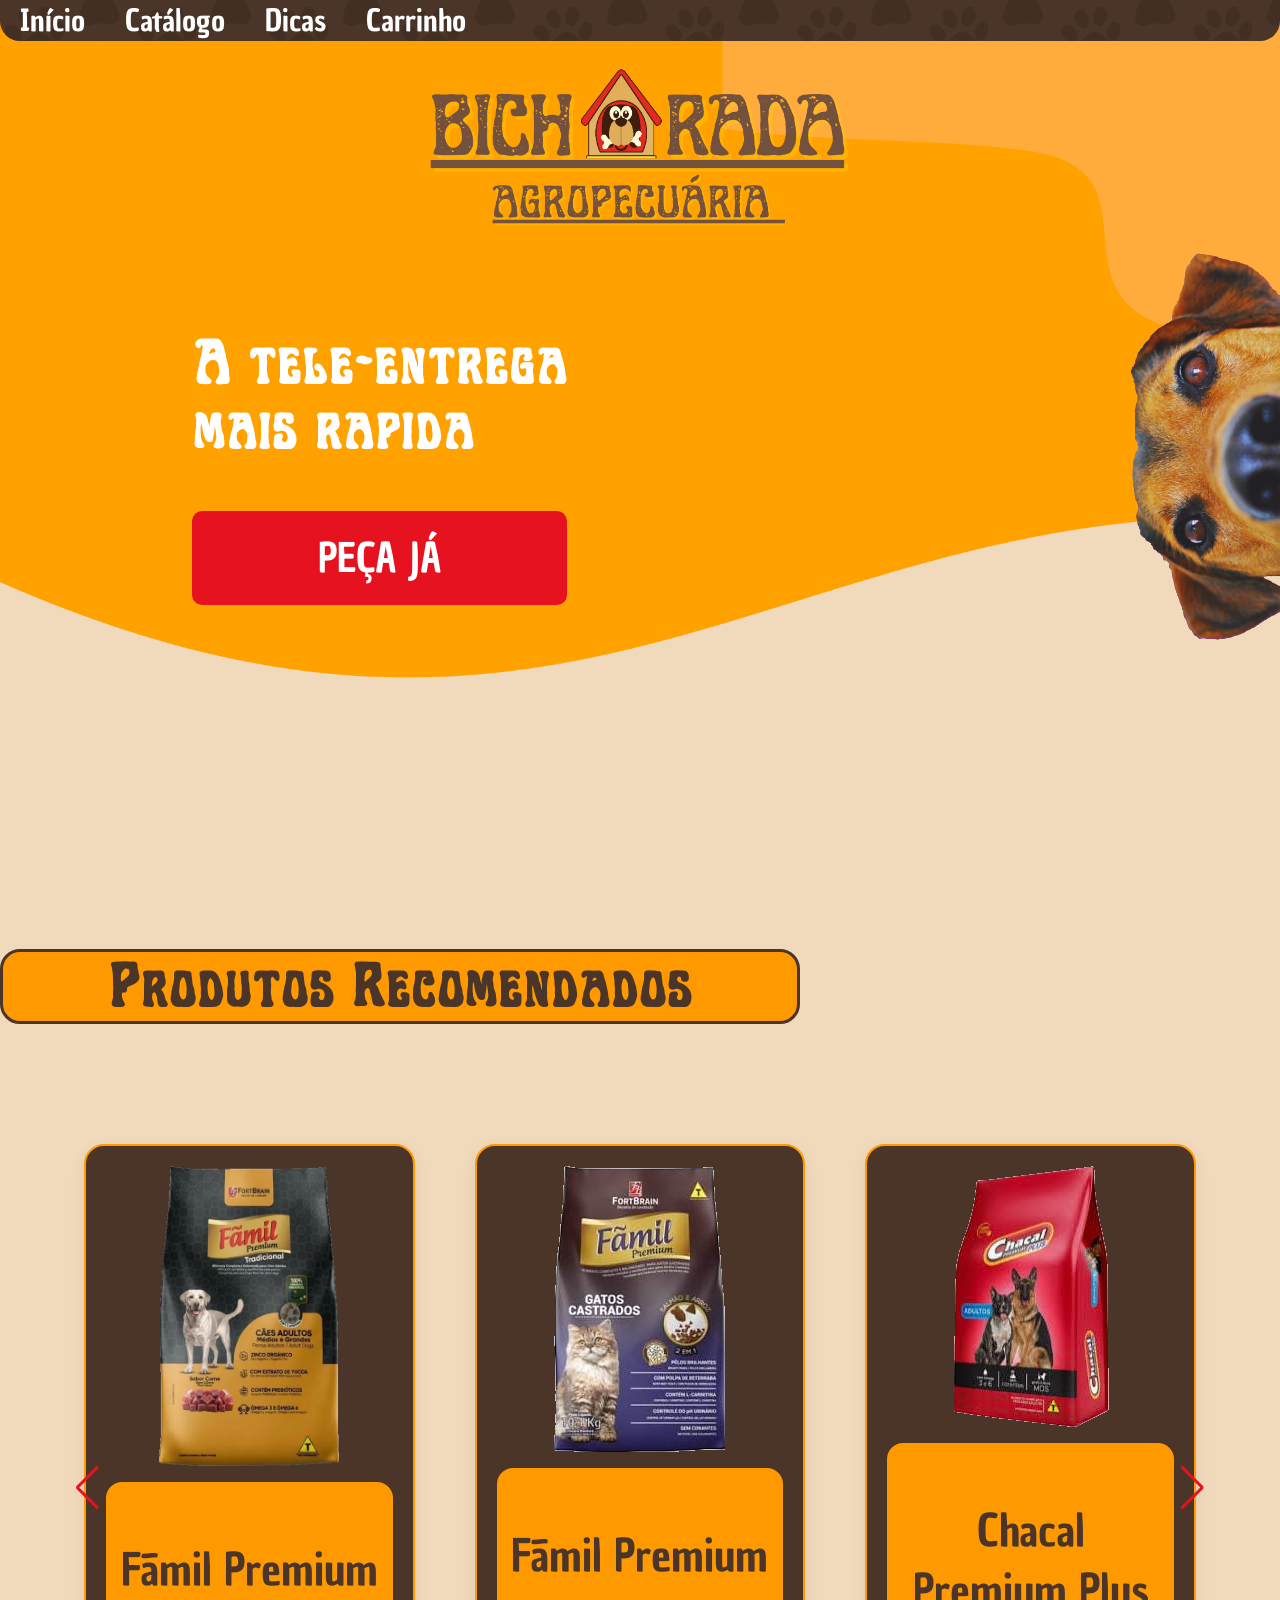
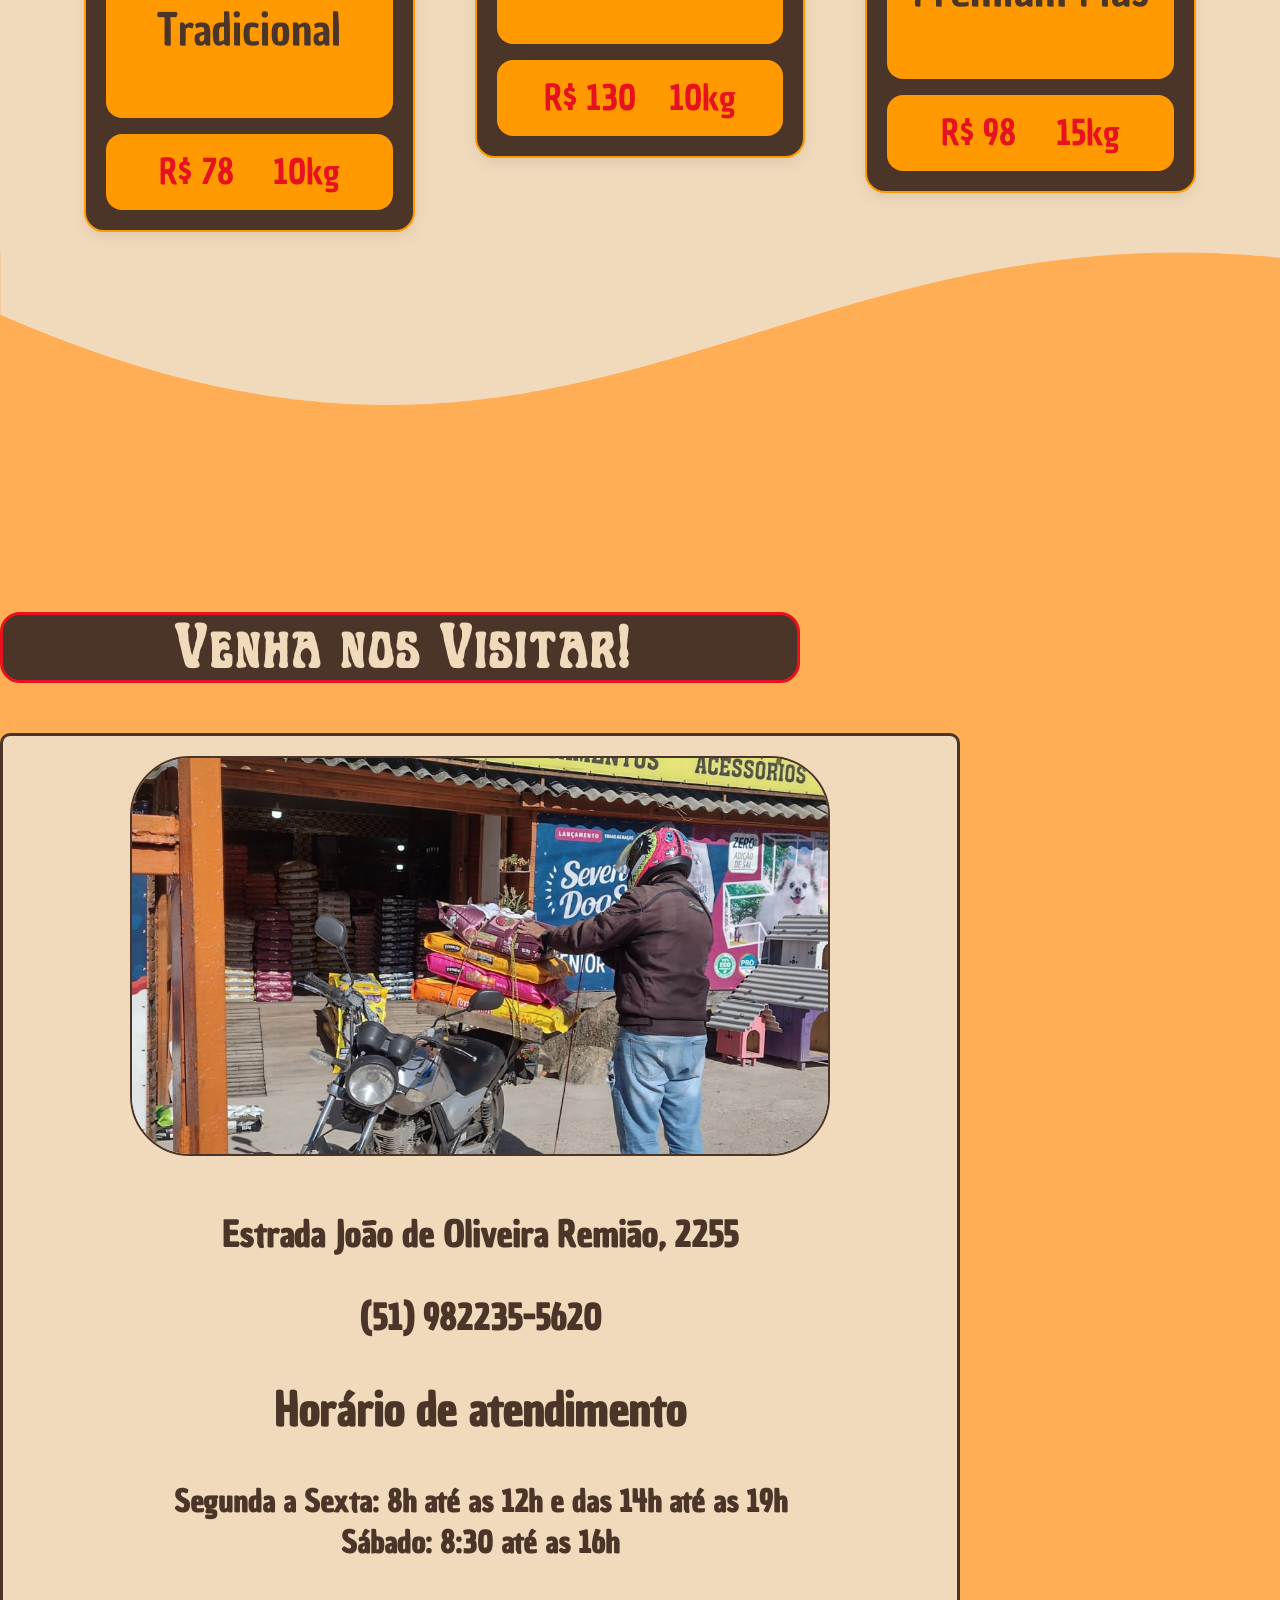
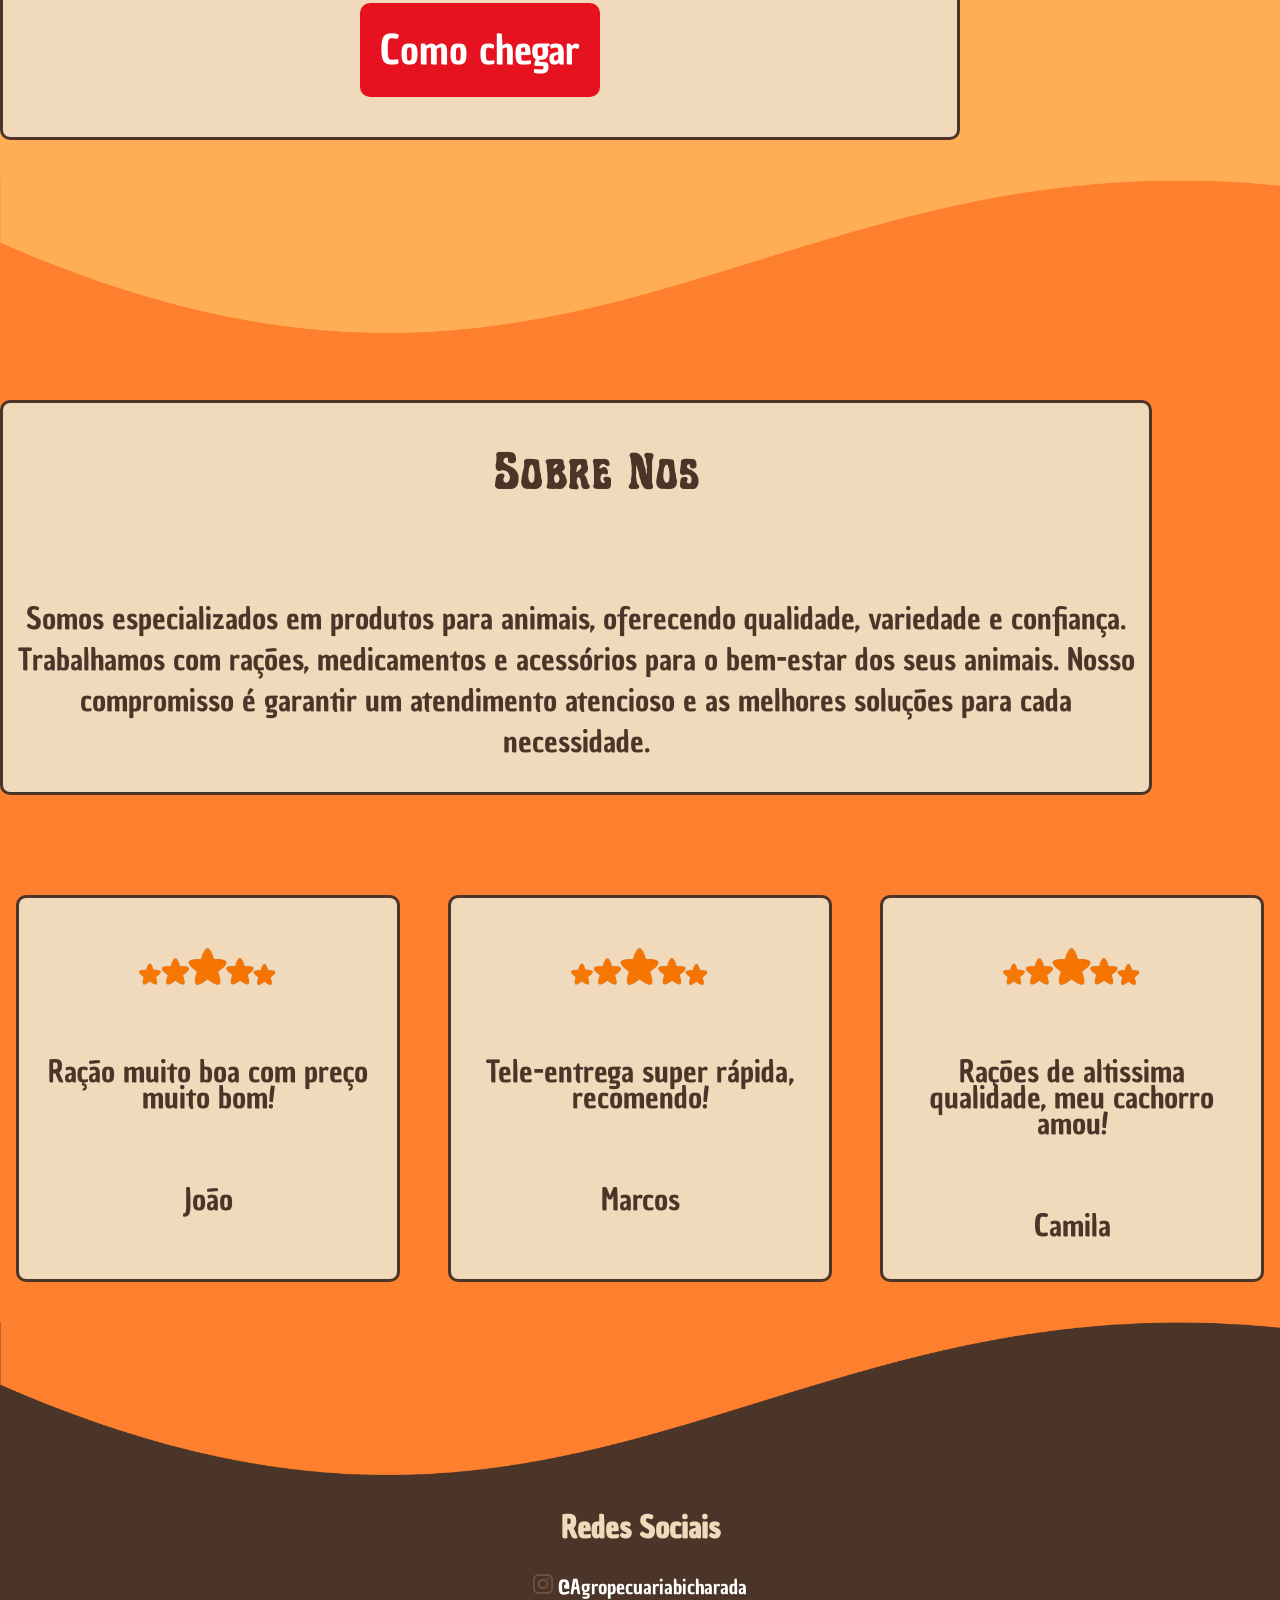
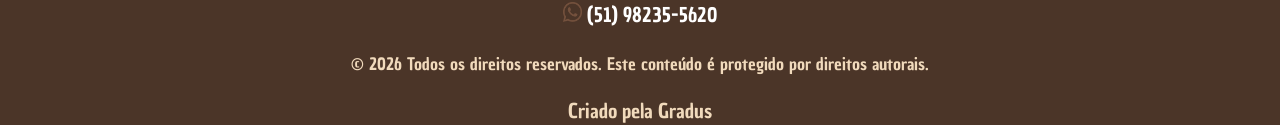
<file: index.html>
<!doctype html>
<html lang="pt-br">

<head>
  <meta charset="UTF-8">
  <meta name="viewport" content="width=device-width, initial-scale=1">
  <title>Agropecuária Bicharada</title>

  <link rel="icon" href="./src/icone.png">

  <link rel="stylesheet" href="./style.css">
  <link rel="stylesheet" href="./inicio.css">
  <link rel="stylesheet" href="https://cdn.jsdelivr.net/npm/swiper@11/swiper-bundle.min.css" />

</head>

<body id="body_inicio">

  <nav>
    <a href="./index.html">Início</a>
    <a href="./catalogo.html">Catálogo</a>
    <a href="./dicas.html">Dicas</a>
    <a href="./carrinho.html">Carrinho</a>
  </nav>

  <div class="container">

    <div class="area_banner_ate_visitar">
      <div class="banner">

        <div class="banner_logo">
          <img class="logo" src="./src/inicio/bicharda.png" alt="">
        </div>

        <div class="banner_inferior">
          <div class="banner_coluna1">

            <h2 class="tele">A tele-entrega <br>mais rapida </h2>

            <button class="botao" type="button"><a class="botaobanner" href="catalogo.html">PEÇA JÁ</a></button>

          </div>
          <div class="dogbanner_area">
            <img class="dogbanner" src="./src/dog.png" alt="cachorro">
          </div>
        </div>
      </div>

      <div class="redessociais">

      </div>

      <div class="recomendadostxt_area">
        <h2 id="recomendadostxt">Produtos Recomendados</h2>
      </div>

      <div class="produtosrecomendados1">

        <div class="swiper carrossel">

          <div class="swiper-wrapper" id="principal_adicionar_swipers"></div>

          <div class="swiper-button-next swiper_button_agro"></div>
          <div class="swiper-button-prev swiper_button_agro"></div>

        </div>

      </div>
    </div>



    <div class="area_visitar">
      <img class="tipo_divisa_site" src="./src/inicio/divisa_f1dabc.png" alt="">
      <h2 class="visite">Venha nos Visitar!</h2>

      <div class="card">
        <div class="cards_agro">
          <img src="./src/inicio/agro_imagem1.png" alt="Loja" id="loja_1">
          <!-- <img src="./src/inicio/agro_imagem2.png" alt="Loja" id="loja_2"> -->
        </div>

        <div class="cardinfo">
          <h3 id="endereço">Estrada João de Oliveira Remião, 2255</h3>

          <h3 id="numero">(51) 982235-5620</h3>
          <h2 id="atendimento">Horário de atendimento</h2>

          <h4 id="horário">Segunda a Sexta: 8h até as 12h e das 14h até as 19h<br>
            Sábado: 8:30 até as 16h
          </h4>
          
          <a href="https://www.google.com/maps/search/?api=1&query=Estrada+João+de+Oliveira+Remião+2255+Porto+Alegre+RS"
   target="_blank"
   style="
      display:inline-block;
      background-color: var(--cor_vermelho);
      padding: 1rem;
      font-size: 2rem;
      font-family: 'chau';
      color: white;
      border-radius: .5rem;
      border:0;
      cursor:pointer;
      text-decoration:none;
   ">
    Como chegar
</a>
          
        </div>
      </div>
    </div>
    <div class="area_sobrenos">
      <img class="tipo_divisa_site" src="./src/inicio/divisa_FFAE56.png" alt="">
      <div class="sobre">
        <h2 class="sobrenos">Sobre Nós</h2>
        <br>
        <p>Somos especializados em produtos para animais, oferecendo qualidade, variedade e confiança. Trabalhamos com
          rações, medicamentos e acessórios para o bem-estar dos seus animais. Nosso compromisso é garantir um
          atendimento atencioso e as melhores soluções para cada necessidade.</p>
      </div>
      <div class="avaliacaoclientes_area">

        <div class="avaliacaoclientes">
          <img src="./src/inicio/classificacao-de-estrelas-laranja-no-azul_124595-294-removebg-preview.png"
            alt="estrelas">
          <p>Ração muito boa com preço muito bom!</p>
          <br>
          <p class="nome">João</p>
        </div>

        <div class="avaliacaoclientes">
          <img src="./src/inicio/classificacao-de-estrelas-laranja-no-azul_124595-294-removebg-preview.png"
            alt="estrelas">
          <p>Tele-entrega super rápida, recomendo!</p>
          <br>
          <p class="nome">Marcos</p>
        </div>

        <div class="avaliacaoclientes">
          <img src="./src/inicio/classificacao-de-estrelas-laranja-no-azul_124595-294-removebg-preview.png"
            alt="estrelas">
          <p>Rações de altissima qualidade, meu cachorro amou!</p><br>
          <p class="nome">Camila</p>

        </div>
      </div>
    </div>
    <footer>
      <img class="tipo_divisa_site" src="./src/inicio/divisa_FE7F2D.png" alt="">

      <h2>Redes Sociais</h2>

      <img src="./src/insta_icon.png" alt="insta" class="icon_redes"> <a
        href="https://www.instagram.com/agropecuariabicharada?igsh=YnB4NmVxYmQ5N3Ji">@Agropecuariabicharada</a>
      <br>
      <img src="./src/zap_icon.png" alt="zap" class="icon_redes"> <a href="https://wa.me/5551982355620">(51)
        98235-5620</a>

      <p><small>&copy; 2026 Todos os direitos reservados. Este conteúdo é protegido por direitos autorais.</small></p>

      <p id="footer_criado">Criado pela Gradus</p>
    </footer>
  </div>
  <script src="./JS/main.js"></script>
</body>

</html>
</file>
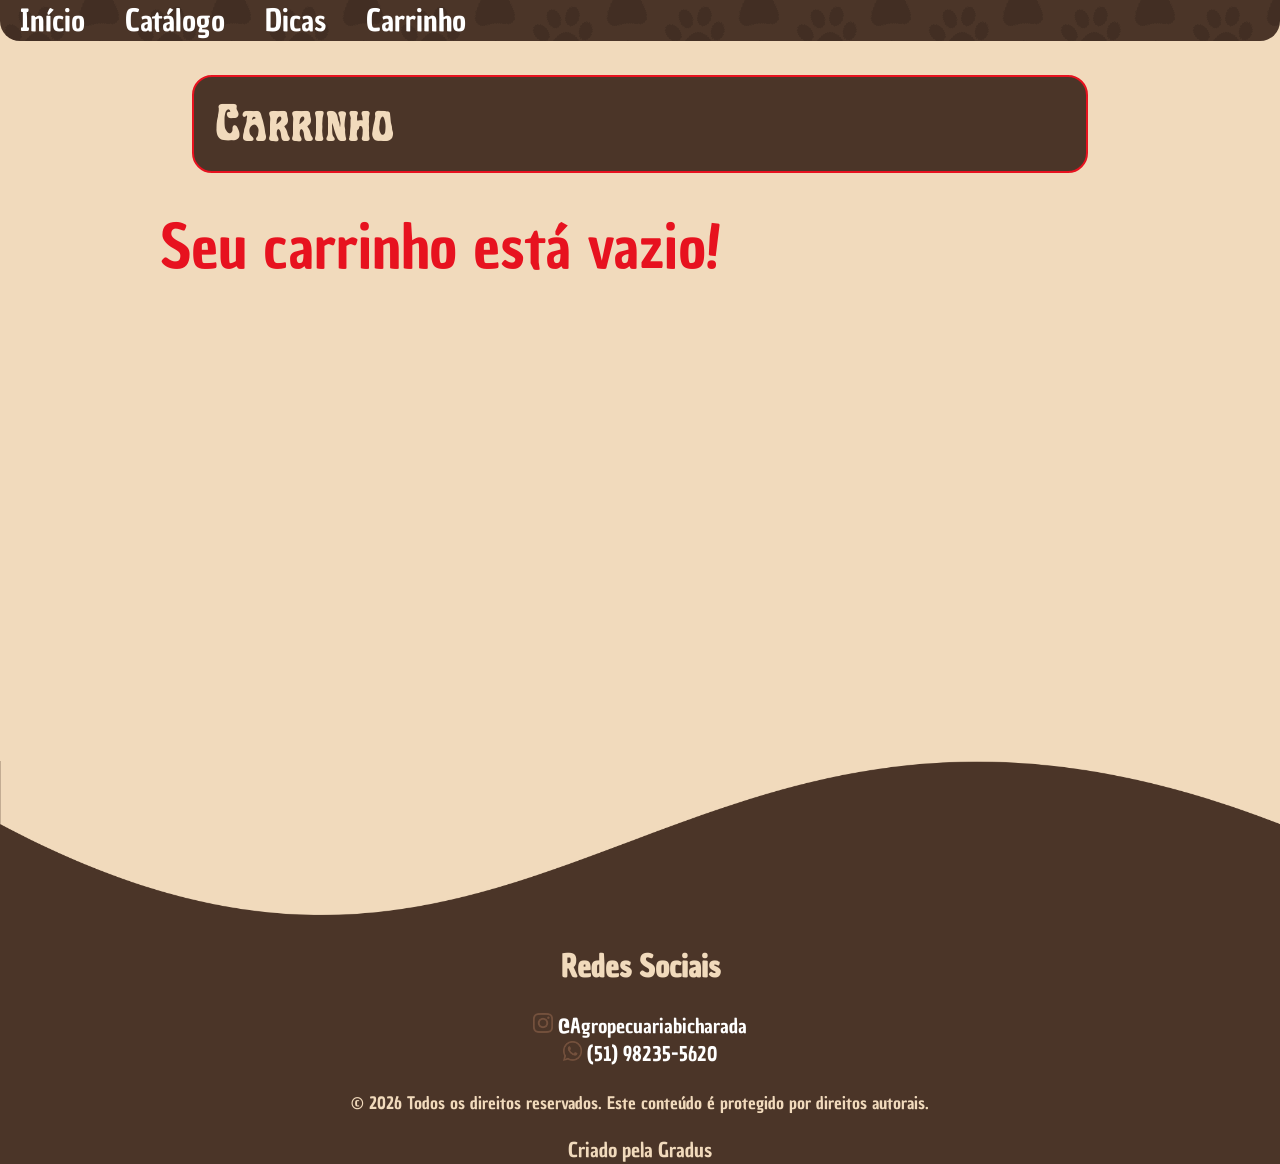
<file: carrinho.html>
<!DOCTYPE html>
<html lang="pt-br">

<head>
    <meta charset="UTF-8">
    <meta name="viewport" content="width=device-width, initial-scale=1.0">
    <title>Carrinho</title>

    <link rel="icon" href="./src/icone.png">

    <link rel="stylesheet" href="./style.css">
    <link rel="stylesheet" href="./carrinho.css">
</head>

<body id="carrinho">
    <nav>
        <a href="./index.html">Início</a>
        <a href="./catalogo.html">Catálogo</a>
        <a href="./dicas.html">Dicas</a>
        <a href="./carrinho.html">Carrinho</a>
    </nav>

    <div class="container">
        <h1>Carrinho</h1>
        <p id="preco_total_total"></p>
        <div id="carrinho_lista"></div>

    </div>
    <footer>
            <img class="tipo_divisa_site" src="./src/inicio/divisa_f1dabc.png" alt="">

            <h2>Redes Sociais</h2>

            <img src="./src/insta_icon.png" alt="insta" class="icon_redes"> <a
                href="https://www.instagram.com/agropecuariabicharada?igsh=YnB4NmVxYmQ5N3Ji">@Agropecuariabicharada</a>
            <br>
            <img src="./src/zap_icon.png" alt="zap" class="icon_redes"> <a href="https://wa.me/5551982355620">(51)
                98235-5620</a>

            <p><small>&copy; 2026 Todos os direitos reservados. Este conteúdo é protegido por direitos autorais.</small>
            </p>

            <p id="footer_criado">Criado pela Gradus</p>
        </footer>
    <script src="./JS/main.js"></script>
</body>

</html>
</file>
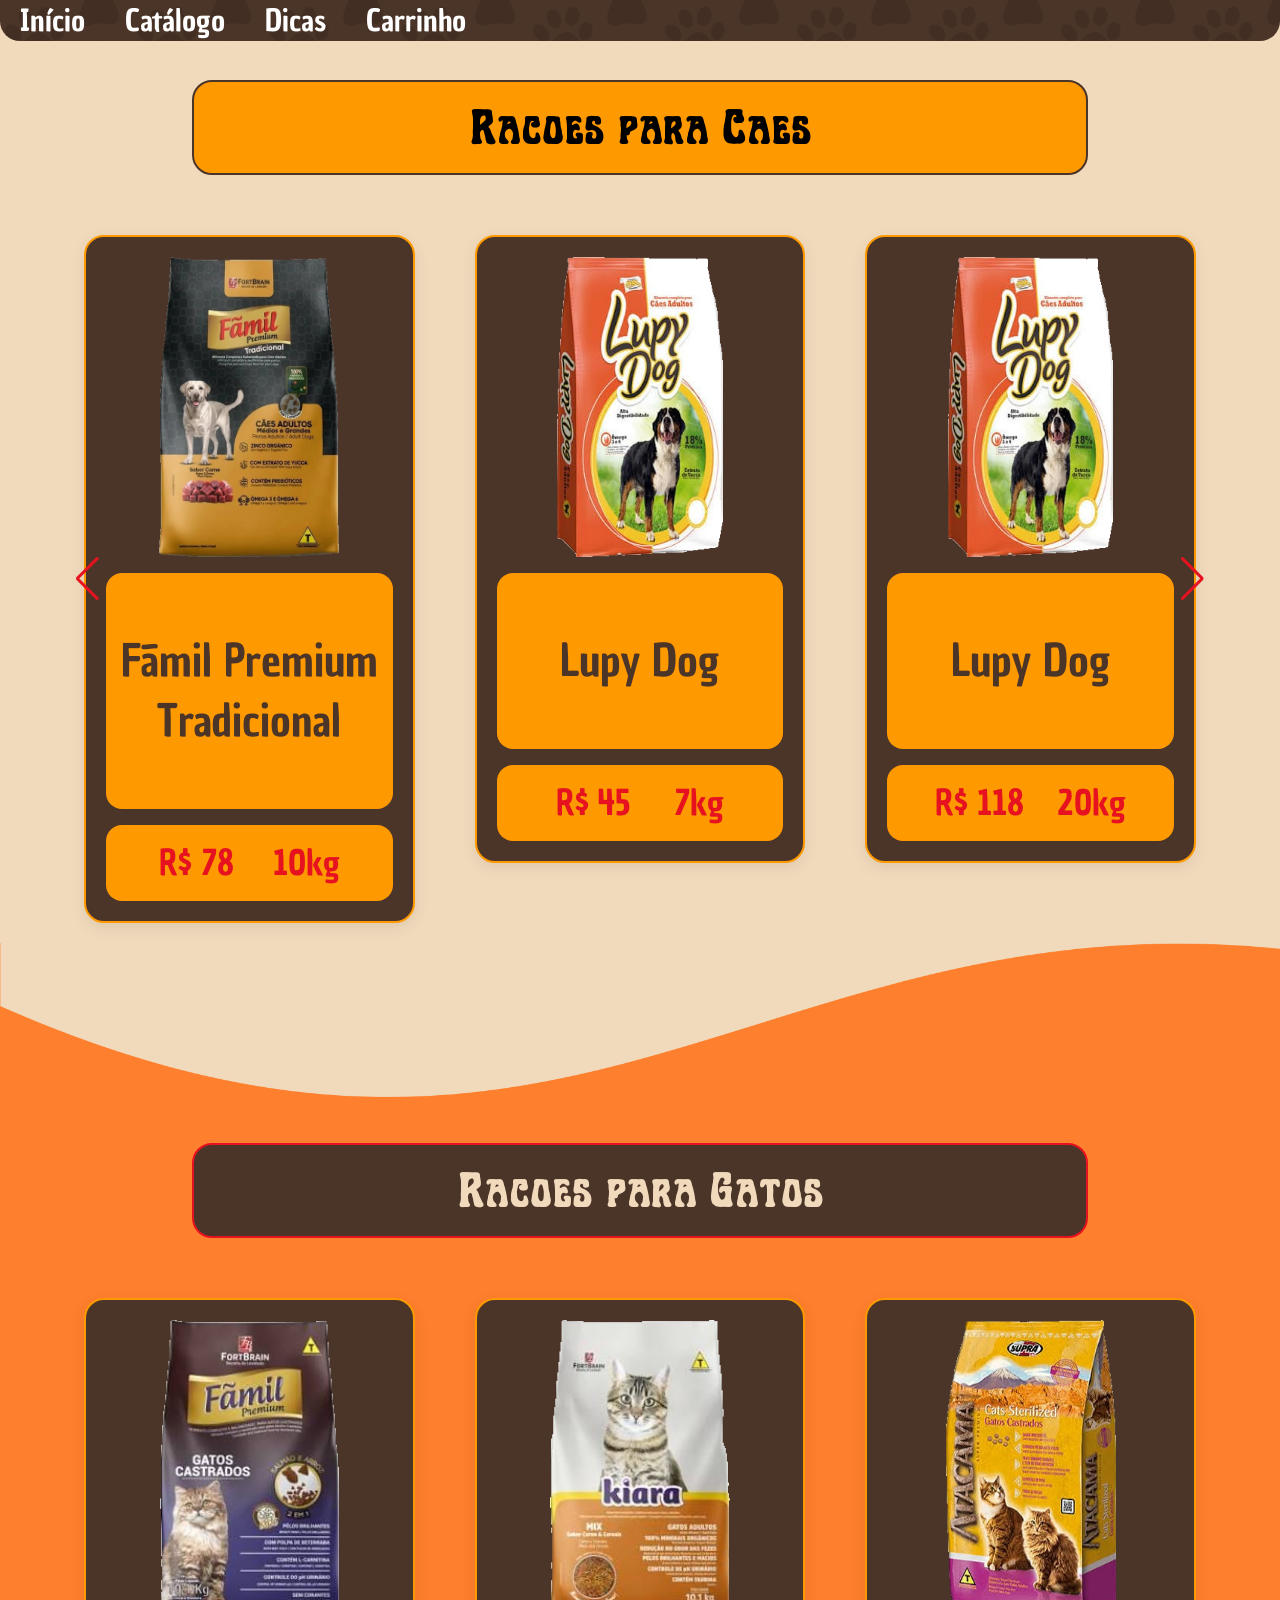
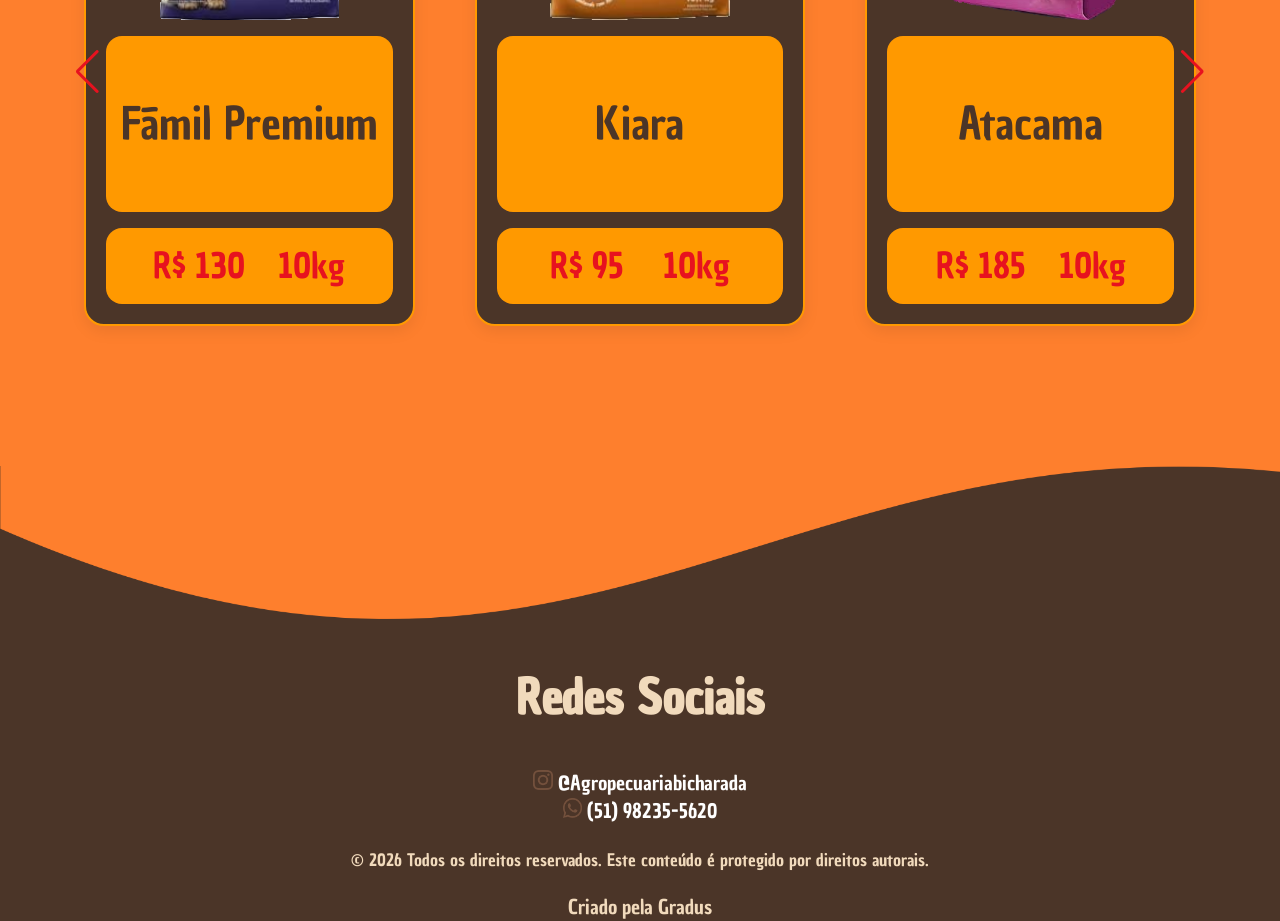
<file: catalogo.html>
<!DOCTYPE html>
<html lang="pt-br">

<head>
    <meta charset="UTF-8">
    <meta name="viewport" content="width=device-width, initial-scale=1.0">
    <title>Catálogo</title>

    <link rel="icon" href="./src/icone.png">

    <link rel="stylesheet" href="./style.css">
    <link rel="stylesheet" href="./catalogo.css">
    <link rel="stylesheet" href="https://cdn.jsdelivr.net/npm/swiper@11/swiper-bundle.min.css" />
</head>

<body>

    <nav>
        <a href="./index.html">Início</a>
        <a href="./catalogo.html">Catálogo</a>
        <a href="./dicas.html">Dicas</a>
        <a href="./carrinho.html">Carrinho</a>
    </nav>

    <div class="container">
        <h2 class="racao">Rações para Cães</h2>
        <div id="Racao_Cachorro" class="swiper categoria Racao_Cachorro">

            <div class="swiper-wrapper" id="Racao_Cachorro_swiper-wrapper">
            </div>

            <div class="swiper-button-next swiper_button_agro"></div>
            <div class="swiper-button-prev swiper_button_agro"></div>

        </div>
        <div class="area_laranja">
            <img class="tipo_divisa_site" src="./src/inicio/divisa_f1dabc.png" alt="">
            <h2>Rações para Gatos</h2>
            <div id="Racao_Gato" class="swiper categoria Racao_Gato">

                <div class="swiper-wrapper" id="Racao_Gato_swiper-wrapper">
                </div>

                <div class="swiper-button-next swiper_button_agro"></div>
                <div class="swiper-button-prev swiper_button_agro"></div>

            </div>
        </div>

        <!-- 
        <div id="medicamentos" class="categoria">

        </div>
        
        <div id="acessorios" class="categoria">

        </div>

        <div id="tulhas" class="categoria">

        </div> 
        -->
        <footer>
            <img class="tipo_divisa_site" src="./src/inicio/divisa_FE7F2D.png" alt="">

            <h2>Redes Sociais</h2>

            <img src="./src/insta_icon.png" alt="insta" class="icon_redes"> <a
                href="https://www.instagram.com/agropecuariabicharada?igsh=YnB4NmVxYmQ5N3Ji">@Agropecuariabicharada</a>
            <br>
            <img src="./src/zap_icon.png" alt="zap" class="icon_redes"> <a href="https://wa.me/5551982355620">(51)
                98235-5620</a>

            <p><small>&copy; 2026 Todos os direitos reservados. Este conteúdo é protegido por direitos autorais.</small>
            </p>

            <p id="footer_criado">Criado pela Gradus</p>
        </footer>
    </div>
    <script src="./JS/main.js"></script>
</body>

</html>
</file>
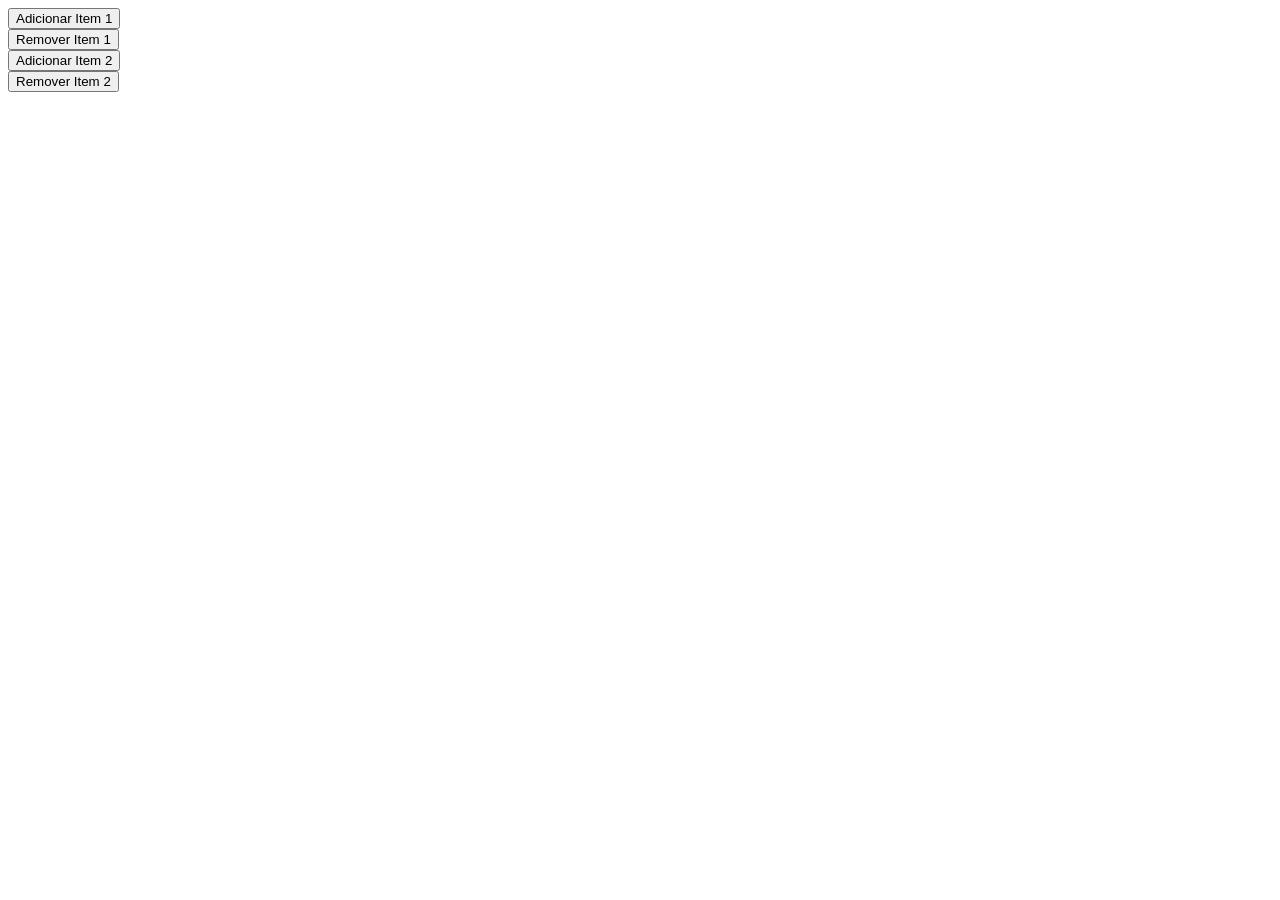
<file: debug_teste_carrinho.html>
<!DOCTYPE html>
<html lang="pt-br">
<head>
    <meta charset="UTF-8">
    <meta name="viewport" content="width=device-width, initial-scale=1.0">
    <title>Document</title>
</head>
<body>
    <button onclick='G.F.add_carrinho("atacama_castrados.png18510kgCastrados",1)'>Adicionar Item 1</button><br>
    <button onclick='G.F.add_carrinho("atacama_castrados.png18510kgCastrados",-1)'>Remover Item 1</button><br>
    <button onclick='G.F.add_carrinho("special_dog_carne.png14420kgAdulto",1)'>Adicionar Item 2</button><br>
    <button onclick='G.F.add_carrinho("special_dog_carne.png14420kgAdulto",-1)'>Remover Item 2</button><br>
    <script src="./JS/main.js"></script>
</body>
</html>
</file>
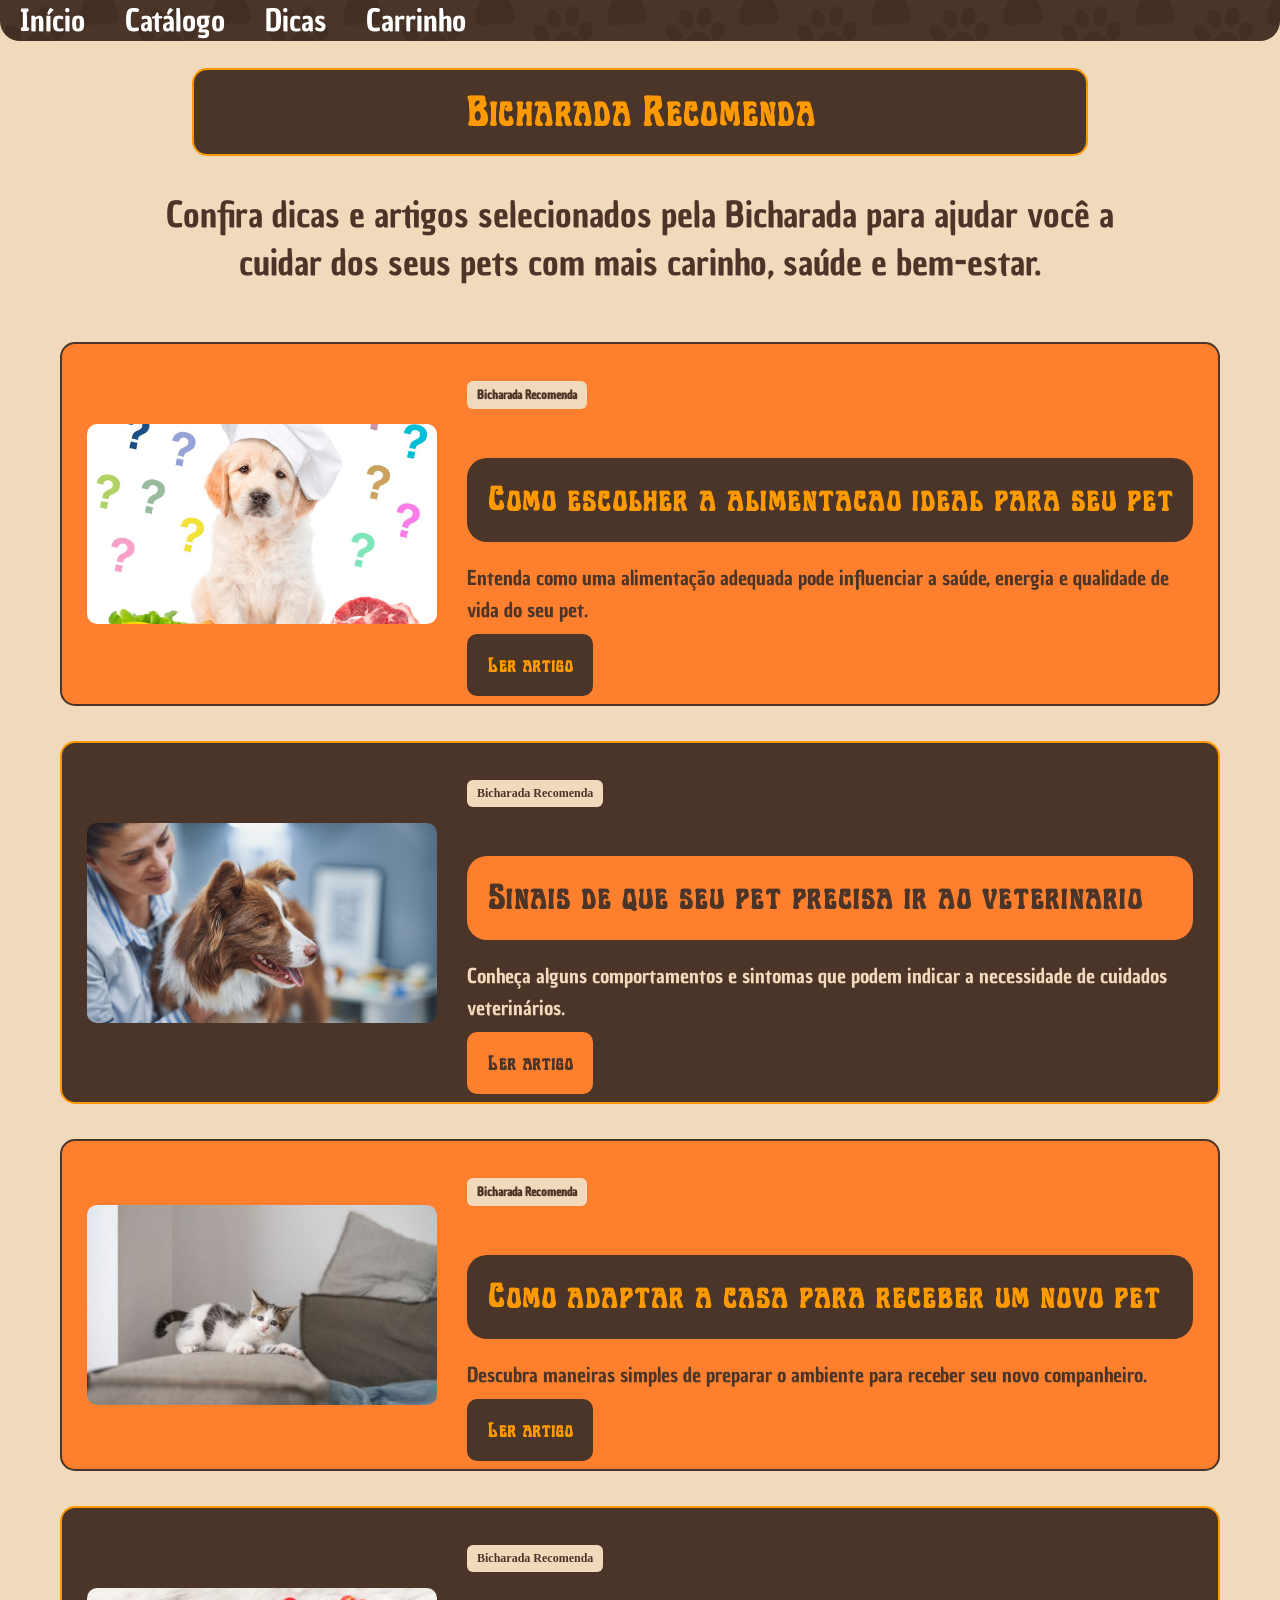
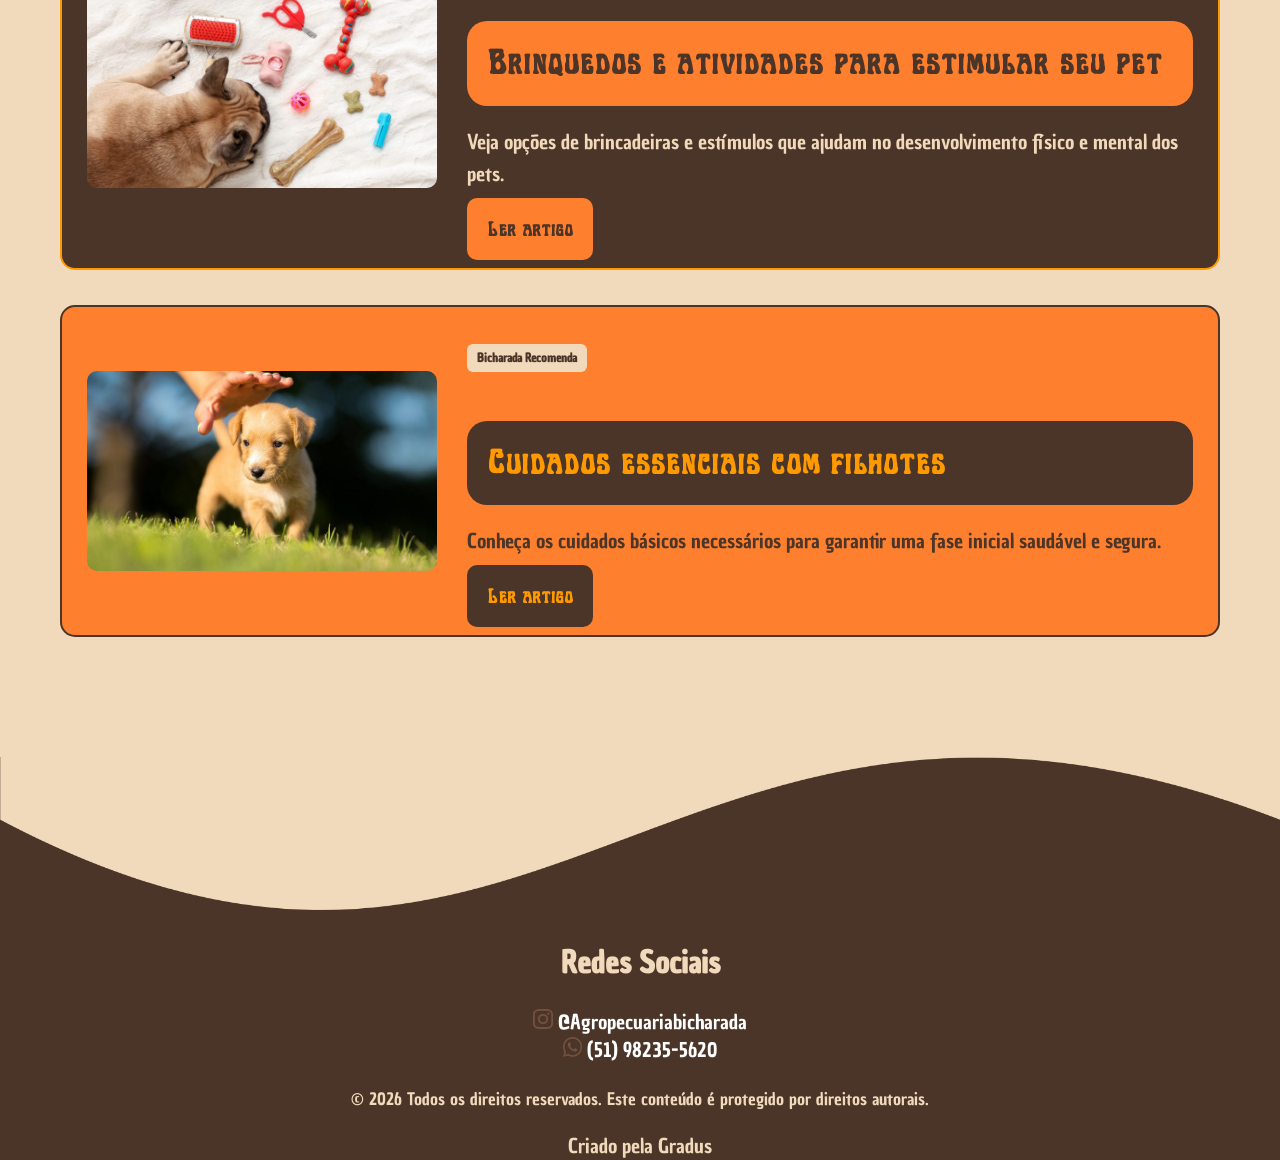
<file: dicas.html>
<!DOCTYPE html>
<html lang="pt-br">

<head>
    <meta charset="UTF-8">
    <meta name="viewport" content="width=device-width, initial-scale=1.0">
    <title>Dicas</title>

    <link rel="icon" href="./src/icone.png">

    <link rel="stylesheet" href="style.css">
    <link rel="stylesheet" href="dicas.css">

</head>

<body>

    <nav>
        <a href="./index.html">Início</a>
        <a href="./catalogo.html">Catálogo</a>
        <a href="./dicas.html">Dicas</a>
        <a href="./carrinho.html">Carrinho</a>
    </nav>

    <div class="textoprincipal">
        <h1>Bicharada Recomenda</h1>
        <p>Confira dicas e artigos selecionados pela Bicharada para ajudar você a cuidar dos seus pets com mais carinho,
            saúde e bem-estar.</p>
    </div>


    <div class="lista-recomendacoes">

        <!-- Card 1 -->
        <div class="card-artigo card-laranja">
            <img src="./src/dicas/cao_confuso_de_alimento.png" alt="Alimentação para pets">

            <div class="conteudo-artigo">
                <p>Bicharada Recomenda</p>

                <h3>Como escolher a alimentação ideal para seu pet</h3>

                <p>
                    Entenda como uma alimentação adequada pode
                    influenciar a saúde, energia e qualidade de
                    vida do seu pet.
                </p>

                <a href="https://biofarm.com.br/cuidados-com-a-alimentacao-do-seu-pet/" target="_blank">
                    Ler artigo
                </a>
            </div>
        </div>


        <!-- Card 2 -->
        <div class="card-artigo card-marrom">
            <img src="./src/dicas/cao_no_veterinario.png" alt="Veterinário">

            <div class="conteudo-artigo">
                <p>Bicharada Recomenda</p>

                <h3>Sinais de que seu pet precisa ir ao veterinário</h3>

                <p>
                    Conheça alguns comportamentos e sintomas que
                    podem indicar a necessidade de cuidados
                    veterinários.
                </p>

                <a href="https://share.google/p84W9TFtfosOmPNFX" target="_blank">
                    Ler artigo
                </a>
            </div>
        </div>


        <!-- Card 3 -->
        <div class="card-artigo card-laranja">
            <img src="./src/dicas/gatinho_brincando_dentro_de_casa.png" alt="Novo pet">

            <div class="conteudo-artigo">
                <p>Bicharada Recomenda</p>

                <h3>Como adaptar a casa para receber um novo pet</h3>

                <p>
                    Descubra maneiras simples de preparar o ambiente
                    para receber seu novo companheiro.
                </p>

                <a href="https://www.cnnbrasil.com.br/lifestyle/como-adaptar-a-casa-com-seguranca-para-receber-um-pet/"
                    target="_blank">
                    Ler artigo
                </a>
            </div>
        </div>


        <!-- Card 4 -->
        <div class="card-artigo card-marrom">
            <img src="./src/dicas/cao_rico_de_brinquedo.png" alt="Brinquedos pet">

            <div class="conteudo-artigo">
                <p>Bicharada Recomenda</p>

                <h3>Brinquedos e atividades para estimular seu pet</h3>

                <p>
                    Veja opções de brincadeiras e estímulos que ajudam
                    no desenvolvimento físico e mental dos pets.
                </p>

                <a href="https://www.bonsfluidos.com.br/mundo-animal/brinquedos-interativos-para-pets.phtml"
                    target="_blank">
                    Ler artigo
                </a>
            </div>
        </div>


        <!-- Card 5 -->
        <div class="card-artigo card-laranja">
            <img src="./src/dicas/doguinho_gnomo.png" alt="Filhotes">

            <div class="conteudo-artigo">
                <p>Bicharada Recomenda</p>

                <h3>Cuidados essenciais com filhotes</h3>

                <p>
                    Conheça os cuidados básicos necessários para
                    garantir uma fase inicial saudável e segura.
                </p>

                <a href="https://fisioanimal.com/blog/dicas-para-cuidar-de-seu-filhote-de-cachorro/" target="_blank">
                    Ler artigo
                </a>
            </div>
        </div>

    </div>

    <footer>
        <img class="tipo_divisa_site" src="./src/inicio/divisa_f1dabc.png" alt="">
        <h2>Redes Sociais</h2>

        <img src="./src/insta_icon.png" alt="insta" class="icon_redes"> <a
            href="https://www.instagram.com/agropecuariabicharada?igsh=YnB4NmVxYmQ5N3Ji">@Agropecuariabicharada</a>
        <br>
        <img src="./src/zap_icon.png" alt="zap" class="icon_redes"> <a href="https://wa.me/5551982355620">(51)
            98235-5620</a>

        <p><small>&copy; 2026 Todos os direitos reservados. Este conteúdo é protegido por direitos autorais.</small></p>

        <p id="footer_criado">Criado pela Gradus</p>
    </footer>

</body>

</html>
</file>
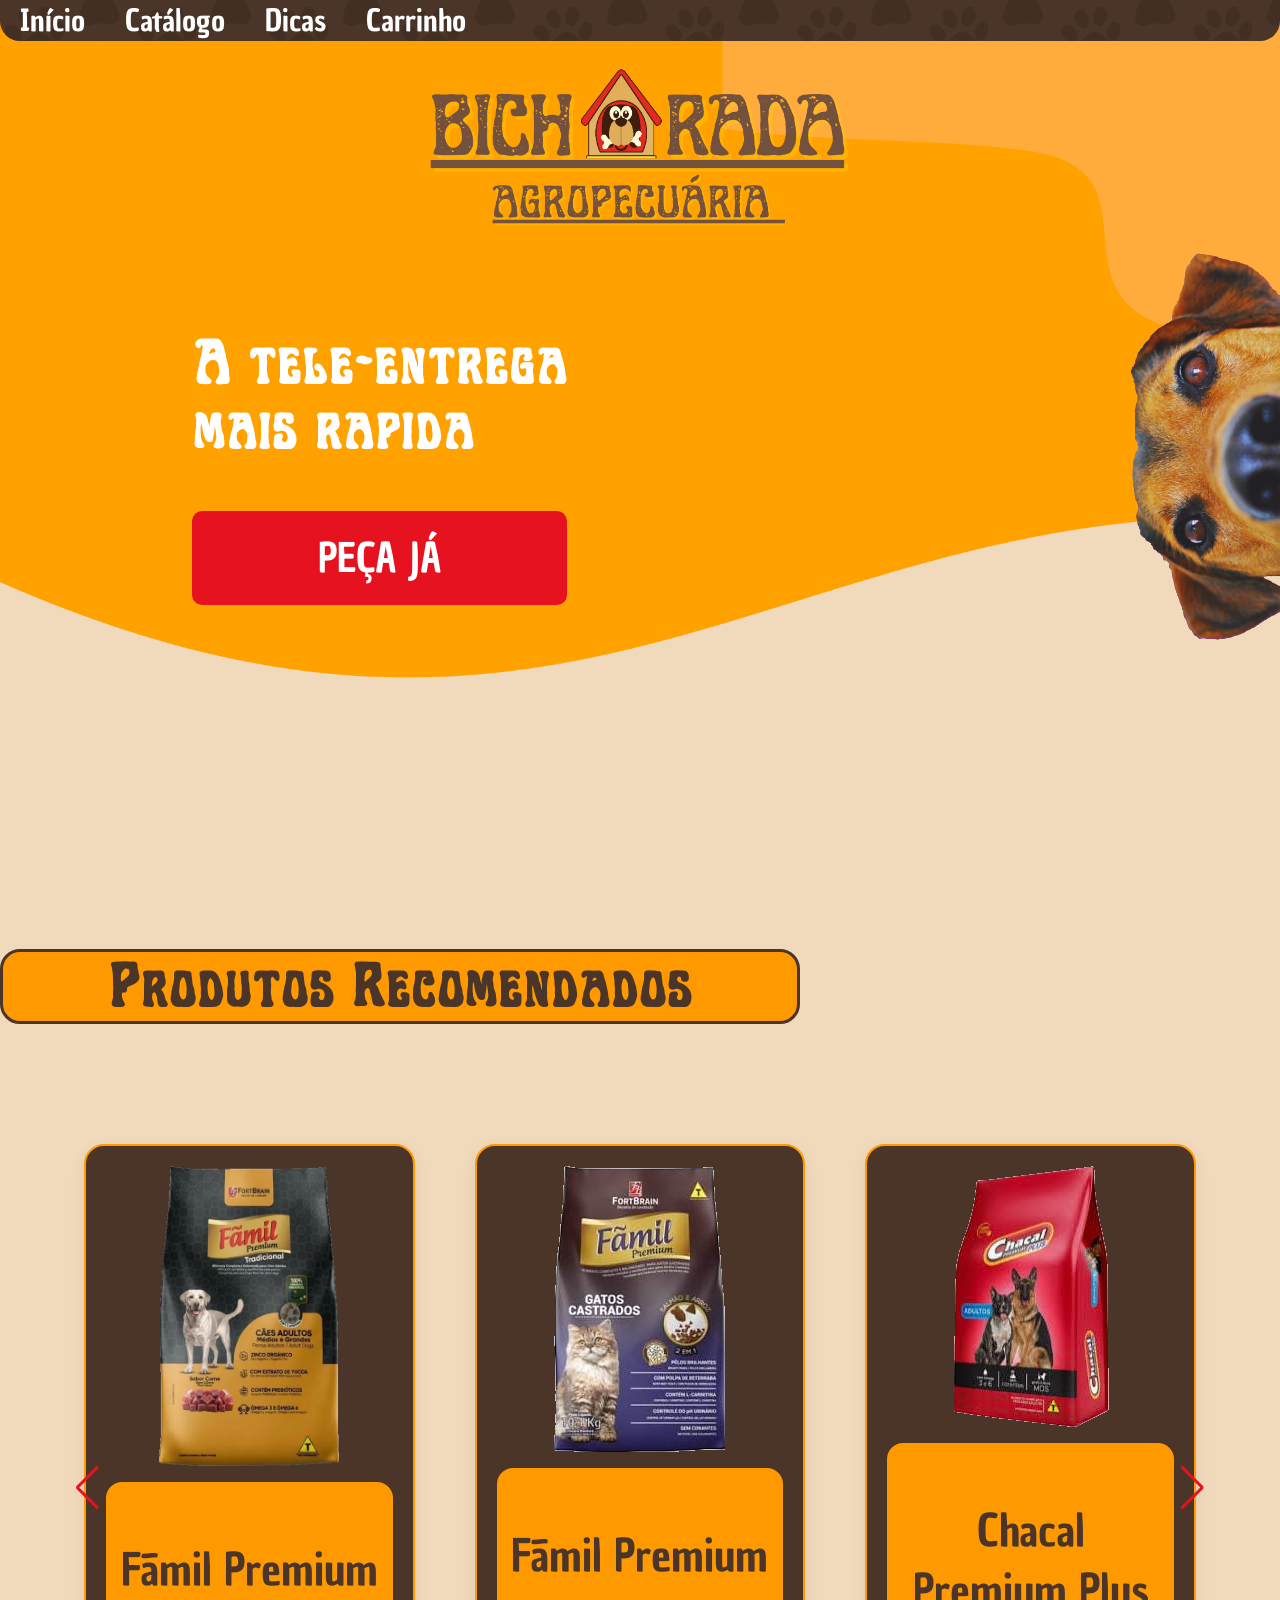
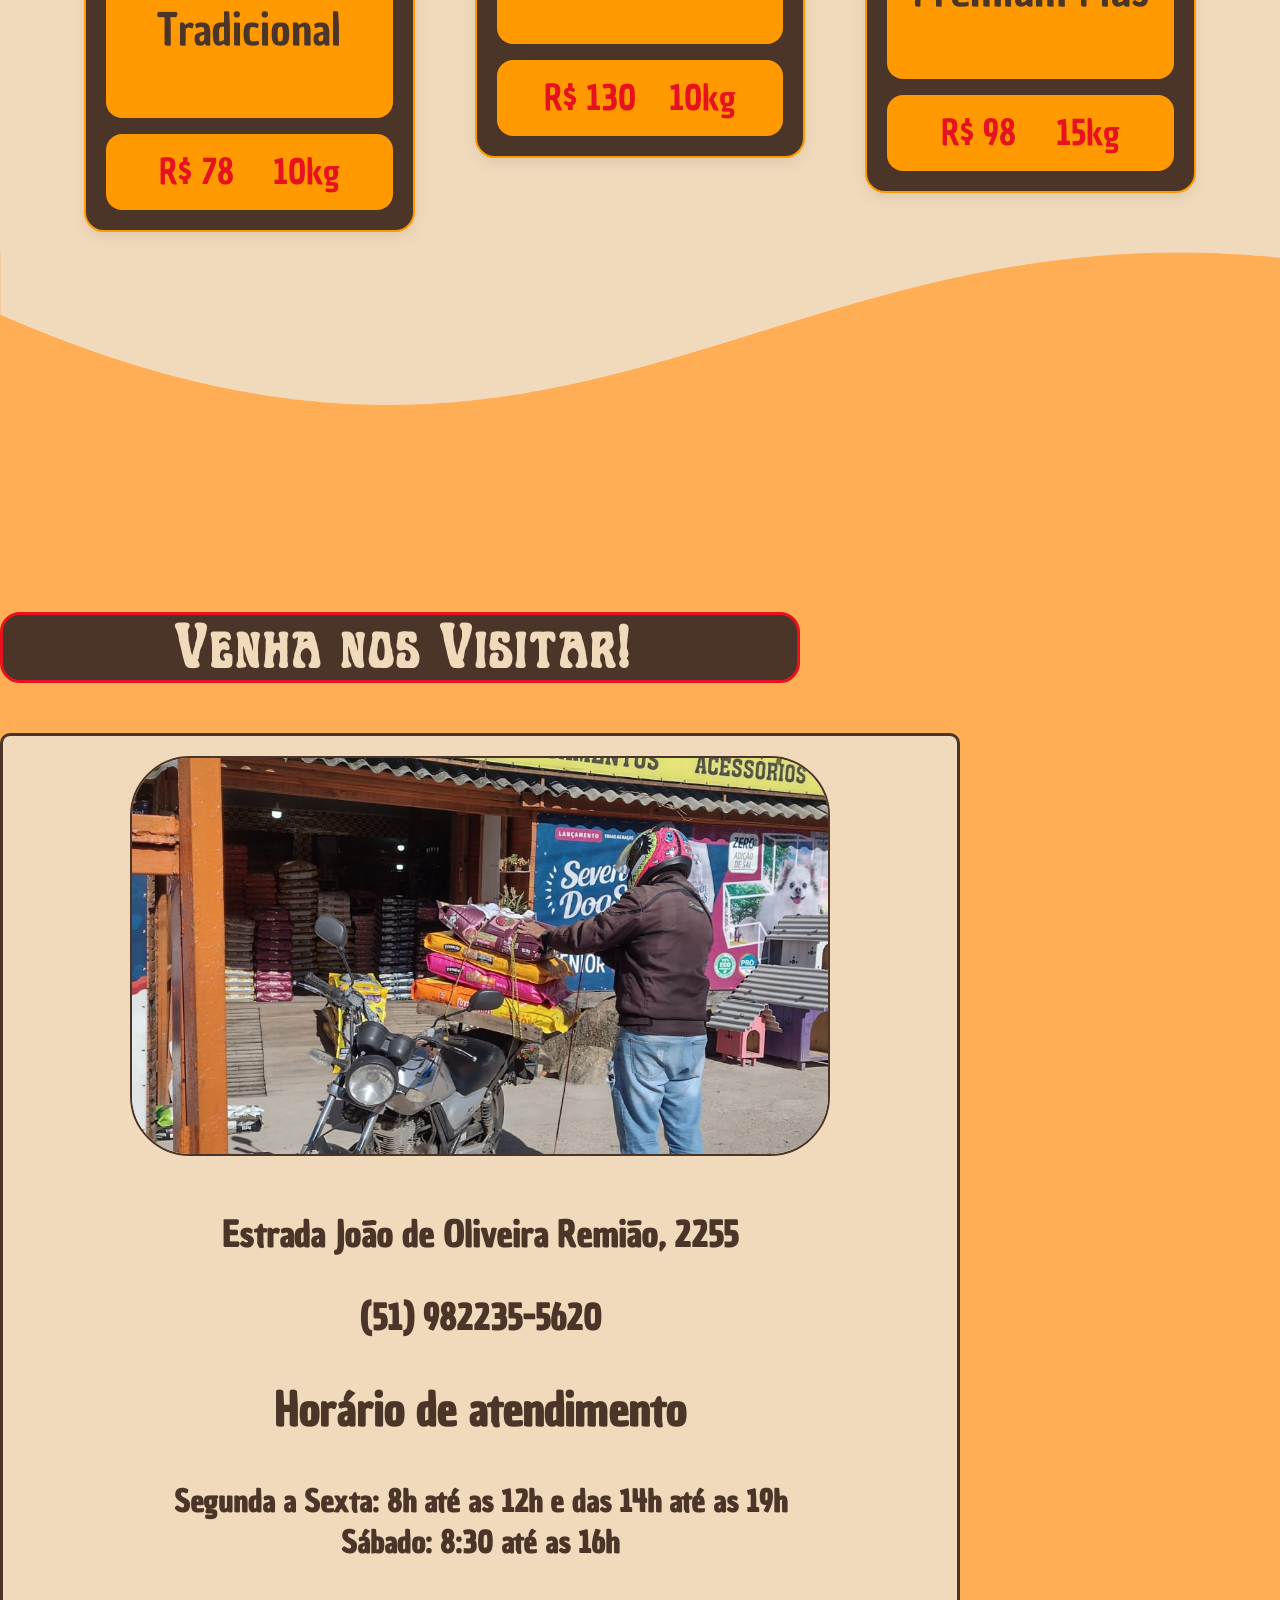
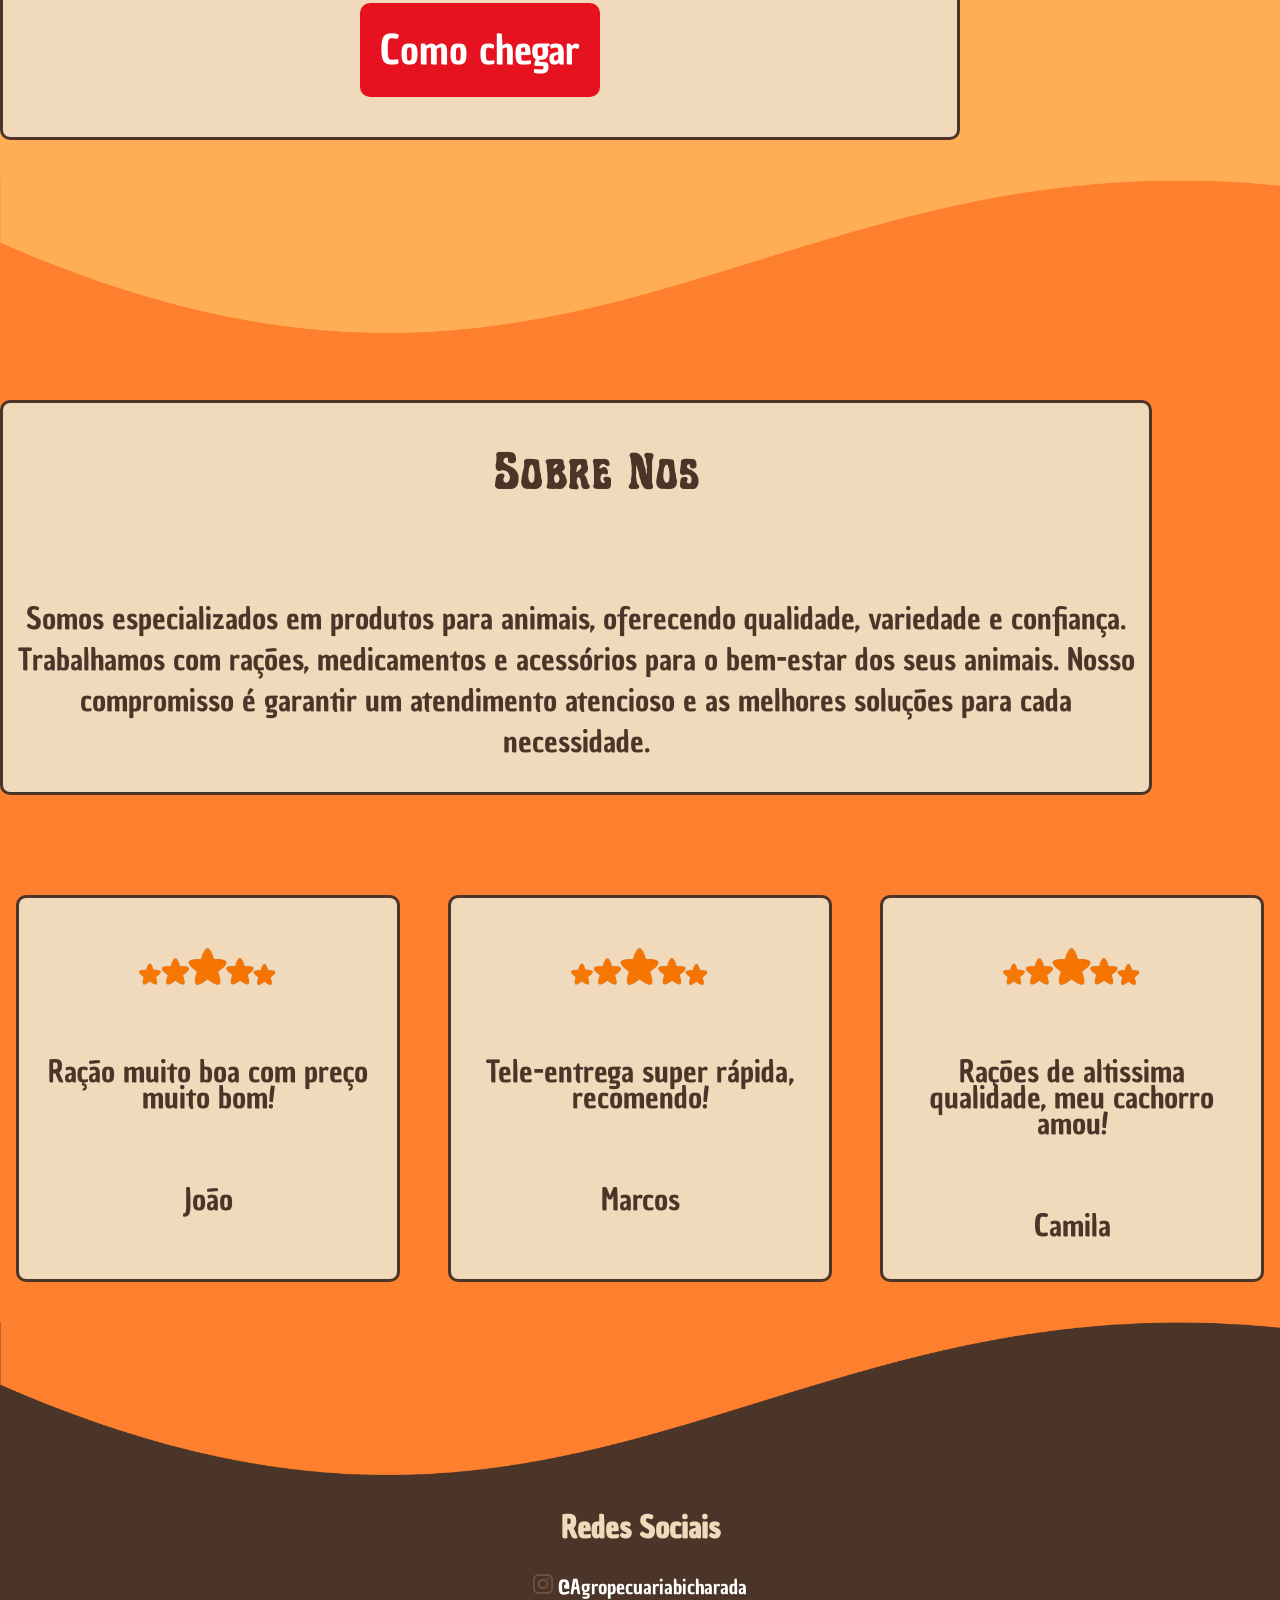
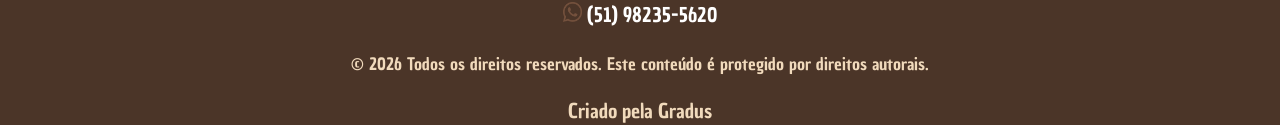
<file: produto.html>
<!DOCTYPE html>
<html lang="pt-br">

<head>
    <meta charset="UTF-8">
    <meta name="viewport" content="width=device-width, initial-scale=1.0">
    <title id="produto_individual_titulo">Produto</title>

    <link rel="icon" href="./src/icone.png">

    <link rel="stylesheet" href="./style.css">
    <link rel="stylesheet" href="./produtos.css">
    <link rel="stylesheet" href="https://cdn.jsdelivr.net/npm/swiper@11/swiper-bundle.min.css" />
</head>

<body id="produto_individual">
    <nav>
        <a href="./index.html">Início</a>
        <a href="./catalogo.html">Catálogo</a>
        <a href="./dicas.html">Dicas</a>
        <a href="./carrinho.html">Carrinho</a>
    </nav>
    <div class="container">


        <div class="imagem">
            <img src="./src/produtos/chacal_premium_plus_carne.png" alt="Nome da Ração" id="produto_individual_imagem">
        </div>


        <div id="informacoes">
            <p id="produto_nome">Nome</p>
            <p id="produto_preco">Preço</p>
            <p id="produto_peso">Peso</p>
            <div class="botao_carrinho">
                <button class="botao" id="produto_botao_menos">-</button>
                <div id="produto_quantidade_ja_no_carrinho">0</div>
                <button class="botao" id="produto_botao">+</button>
            </div>
        </div>
    </div>
    <footer>
        <img class="tipo_divisa_site" src="./src/inicio/divisa_f1dabc.png" alt="">

        <h2>Redes Sociais</h2>

        <img src="./src/insta_icon.png" alt="insta" class="icon_redes"> <a
            href="https://www.instagram.com/agropecuariabicharada?igsh=YnB4NmVxYmQ5N3Ji">@Agropecuariabicharada</a>
        <br>
        <img src="./src/zap_icon.png" alt="zap" class="icon_redes"> <a href="https://wa.me/5551982355620">(51)
            98235-5620</a>

        <p><small>&copy; 2026 Todos os direitos reservados. Este conteúdo é protegido por direitos autorais.</small>
        </p>

        <p id="footer_criado">Criado pela Gradus</p>
    </footer>
    <script src="./JS/main.js"></script>
</body>

</html>
</file>
<file: style.css>
:root{
  --cor_amarelo:#F4AE52;
  --cor_laranja:#ff9900;
  --cor_laranja2:#FE7F2D;
  --cor_laranja3:#FFAE56;
  --cor_marrom:#4b3528;
  --cor_cafe: #201610;
  --cor_creme: #FDEB9E;
  --cor_vermelho:#e7121f;
  --cor_claro: #f1dabc;
  margin:0px;
  padding:0px;
}

@font-face{
  font-family:'art nuevo';
  src: url(./src/FontsFree-Net-Art-nuvo.ttf) format('truetype');
}

@font-face{
  font-family:'chau';
  src: url(./src/ChauPhilomeneOne-Regular.ttf) format('truetype');
}

*,
*::before,
*::after{box-sizing: border-box;}


*{box-sizing: border-box;}

body{
  background-color:var(--cor_creme);
  overflow-x: hidden;
}

nav{
  background-image: url("./src/paws_background_generic_bem_transparent.png");
  background-color: var(--cor_marrom);
  background-size: auto ;
  color: var(--cor_claro);
  width: 100%;
  padding-left: 1rem;
  border-radius: 0rem 0rem 1rem 1rem ;
  font-size: 1.5rem;
  display: flex;
  justify-content: flex-start;
  gap: 2rem;
}
a{
  color: white;
  text-decoration: none;
}
img{
  pointer-events: none;
  user-select: none;
}
.gproduto{
  user-select: none;
}
.gproduto img{
  pointer-events: all;
}
.gproduto a{
  color: var(--cor_marrom);
}
.icon_redes{
  height: 1rem;
}
.gproduto{
    padding:1rem;
}
.gproduto a{
    display:flex;
    flex-direction:column;
    align-items:center;
    gap:.8rem;
    padding:1rem;
    background-color:var(--cor_marrom);
    border:.12rem solid var(--cor_laranja);
    border-radius:1rem;
    min-height:20rem;
    box-shadow:0 .25rem .8rem rgba(0,0,0,.08);
    transition:.25s;
}
.gproduto a:hover{
    transform:translateY(-.2rem);
}
.gproduto_imagem{
    max-height:15rem;
    object-fit:contain;
}
.gproduto_nome_area,
.gproduto_info{
    width:100%;
    background-color:var(--cor_laranja);
    border-radius:.8rem;
    padding:.7rem;
}
.gproduto_nome,
.gproduto_info{
    color:var(--cor_marrom);
    text-align:center;
}
.gproduto_nome{
  font-size: 2.2rem;
}
@media screen and (max-width:50rem){
    .gproduto a{
        min-height:17rem;
    }
    .swiper-slide img{
        width:8rem;
    }
}

@media screen and (orientation: portrait) {
  :root{
    font-size:14px;
  }
}
@media screen and (orientation: landscape) {
  :root{
    font-size: 20px;
  }
}

.tipo_divisa_site{
  width: auto;
  height: max(120px,calc(12vw));
  margin:0px;
  padding:0px;
}
footer{
  background-color: var(--cor_marrom);
  color: var(--cor_claro);
  text-align: center;
}

#footer_criado{
  margin-bottom: 0rem;
}
.carrosel_produtos{border: 5px solid var(--cor_marrom);
border-radius: 1rem;
margin-left: 1rem;
margin-right: 1rem;
padding-top: 1rem;
}
.swiper-button-next::after,
.swiper-button-prev::after{
    color:var(--cor_vermelho);
}
.swiper-button-prev{
    left: 0px;
}

.swiper-button-next{
    right: 0px;
}

.botao{
    transition: .25s;
}
.botao:hover{
    transform:translateY(-.15rem);
    background-color: #ff3d4a;
}
.botao:active{
  transform: scale(1.1);
}
.gproduto_peso, .gproduto_preco{
  color: var(--cor_vermelho);
  flex: 1fr;
  align-items: center;
  font-size:1.75rem;
}
.gproduto_info{
  display: flex;
  flex-direction: row;
  justify-content: flex-start;
  align-items: center;
  justify-content: space-evenly;
}
</file>
<file: inicio.css>
.tipo_divisa{
    background-size: auto max(890px,calc(100vw / 1.7));
    background-repeat: no-repeat;
}
@media screen and (orientation: portrait) {
    .tipo_divisa{
        background-size: 100vw;
    }   
}

body {
    
    background: url("./src/inicio/bannernovo.png");
    /*width: 100vw;*/

    background-size: auto max(890px,calc(100vw / 1.7));
    background-repeat: no-repeat;
    margin:0px;
    display: flex;
    flex-direction: row;
    flex-wrap: wrap;
    background-color:var(--cor_claro);
    font-family: 'chau';
    overflow-x: hidden;
}

.container{
    width: 100%;
    overflow-x: hidden;
}

.dogbanner_area{
    display: block;
    flex-grow: 1;
    justify-content: flex-end;
    text-align: right;
}
.dogbanner{
    display: inline;
    width: max(11rem,15vw);
    justify-content: flex-end;
}

.logo{
    width: 10rem;
    display: inline;
    margin-top: 1rem;
    /*transform: translateY(-10%);*/
    width: max(40%,15rem);
}
@media screen and (orientation: portrait) {
    .logo{
        width: max(100%,15rem);
    }   
}

.banner_logo{
    display: block;
    text-align: center;
    justify-content: center;
    width: 100%;
    overflow-x: hidden;
}

.banner_inferior{
    /*margin-left: 7rem;*/
    display: flex;
    flex-direction: row;
    width: 100%;
    
}
.banner{
    width:100%;
    padding-bottom:10rem;
}

.banner_coluna1{
    display: flex;
    flex-direction: column;
    justify-content: flex-start;
    margin-left: 15%;
    color: white;
}




.carrossel {
  width: 90%;
  overflow: hidden;
}


.produtosrecomendados1{
    display: flex;
    justify-content: center;
    margin-top: 5rem;

}

.area_visitar{
    background-color:var(--cor_laranja3);
    text-align: center;
    place-items: center;
    padding:0rem;
    padding-bottom:2rem;
    margin:0rem;
}
.area_sobrenos{
    background-color:var(--cor_laranja2);
    place-items: center;
    text-align: center;
    width: 100%;
    padding:0rem;
    padding-bottom:2rem;
    margin:0rem;
}
.recomendadostxt_area{
    place-items: center;
    text-align: center;
}

#recomendadostxt{
    text-align: center;
    margin-top: 5rem;
    font-size: 3rem;
    background-color: var(--cor_laranja);
    border: 3px solid var(--cor_marrom);
    border-radius: 1rem;
    font-family: 'art nuevo';
    color: var(--cor_marrom);
    /*transform: translateY(10rem);*/
    width: min(90%,40rem);
    padding:.1rem;
}

.card{
    display: flex;
    flex-direction: column;
    align-items: center;
    background-color: var(--cor_claro);
    padding: min(5rem,2.5%);
    padding-top: 1rem;
    padding-bottom: 2rem;
    width: 75vw;
    border: .15rem solid var(--cor_marrom);
    border-radius: .5rem;
}

.cards_agro {
    width: min(35rem,100%);
    height: 20rem;
    border: 2px solid var(--cor_marrom);
    border-radius: min(3rem,5vw);
    overflow-x: hidden;
    overflow-y: hidden;
}

.cards_agro img{
  position: relative;
  top: 0px;
  left: 0px;
  width: 110%;
  height: 110%;
  object-fit: cover;
}
#loja_1 {
  z-index: 1;
}
#loja_2 {
  z-index: 2;
}
.cardinfo{
    margin-top: 1rem;
    color: var(--cor_marrom);
    font-size: 1.5rem;
}

.visite{
    text-align: center;
    margin-top: 10rem;
    font-size: 3rem;
    background-color: var(--cor_marrom);
    border: 3px solid var(--cor_vermelho);
    border-radius: 1rem;
    font-family: 'art nuevo';
    position: relative;
    color: var(--cor_claro);
    width: min(90%,40rem);
    /*transform: translateY(5rem);*/

}

.tele{
    margin-top: 4rem;
    font-size: 3rem;
    font-family: 'art nuevo';
}

.botao{
    background-color: var(--cor_vermelho);
    padding: 1rem;
    font-size: 2rem;
    font-family: 'chau';
    color: white;
    border-radius: .5rem;
    border-width: 0rem;
    cursor: pointer;
}
.sobrenos{
    font-family: 'art nuevo';
    font-size:2.5rem;
    padding-left: 2rem;
    color: var(--cor_marrom);
}


.sobre p{
    font-family: 'chau';
    justify-content: center;
    color: var(--cor_marrom);
    font-size:1.5rem;
}

.sobre{
    background-color: var(--cor_claro);
    border-radius: .5rem;
    width:90vw;
    margin-bottom: 5rem;
    margin-top:3rem;
    text-align: center;
    border: .15rem solid var(--cor_marrom);
    border-radius: .5rem;
}

.avaliacaoclientes_area img{
    width: 45%;
}

.avaliacaoclientes_area{
    display: flex;
    justify-content: space-evenly;
    flex-direction: row;
    gap: 2.5vw;
    width: 100%;
}

.avaliacaoclientes{
    background-color: var(--cor_claro);
    border: .15rem solid var(--cor_marrom);
    border-radius: .5rem;
    padding: 1rem;
    line-height: 1.3rem;
    width: 30vw;
    font-size: 1.5rem;
    font-family: 'chau';
    color: var(--cor_marrom);
}
.avaliacaoclientes .nome{
    margin:0rem;
    padding:1rem;
}
@media screen and (orientation: portrait) {
    .avaliacaoclientes_area{
        flex-direction: column;
        align-items: center;
    }  
    .avaliacaoclientes{
        width: 90%;
    }
}
</file>
<file: carrinho.css>
body {
    
    /*width: 100vw;*/

    background-size: auto max(890px,calc(100vw / 1.7));
    background-repeat: no-repeat;
    margin:0px;
    display: flex;
    flex-direction: row;
    flex-wrap: wrap;
    background-color:var(--cor_claro);
    font-family: 'chau';
    overflow-x: hidden;
}

.container{
    width: 100%;
    min-height: 80vh;
    overflow-x: hidden;
}
#carrinho_lista{
    width: 100%;
    overflow-x: hidden;
}
.carrinho_info_container{
    display: flex;
    flex-direction: column;
    justify-content: flex-start;
    margin-left: 15%;
    flex-grow: 1;
}
.carrinho_item{
    display: flex;
    flex-direction: row;
    justify-content: flex-start;
    margin-left: 5%;
    width:90%;
    margin-top: .5rem;
    border: 5px solid var(--cor_marrom);
    background-color: var(--cor_laranja);
    border-radius: 5px;
    padding: 5px;
}
div{display: inline-block; font-size: 1.5rem;}
img{display: inline-block;}
.botao{
    background-color: var(--cor_vermelho);
    padding: 1rem;
    font-size: 1.5rem;
    font-family: 'chau';
    color: white;
    border-radius: .5rem;
    border-width: 0rem;
    cursor: pointer;
    margin-top: .5rem;
    text-align: left;
}
.botao_add{
    flex: 1fr;
    width: 30%;
    text-align: center;
}
.mandar_pedido{
    margin-left: 5%;
    padding:1rem;
    margin-top:.5rem;
    margin-bottom: 1rem;
}

.carrinho_imagem{
    height: 20rem;
}
.carrinho_imagem_container{
    margin-left: 2.5rem;
}
.tipo_divisa_site{
  width: 100%;
  height: max(calc(12vw));
  margin:0px;
  padding:0px;
}

h1{
    color:var(--cor_claro);
    background-color: var(--cor_marrom);
    padding: 1rem;
    border: 2px solid var(--cor_vermelho);
    border-radius: 1rem;
    font-family: 'art nuevo';
}
h1{
    font-size:2.5rem;
    width:70%;
    margin-left: 15%;
}
.aviso{
    color:var(--cor_vermelho);
    font-size: 3rem;
    width:75%;
    margin-left: 12.5%;
    margin-bottom: 0rem;
}
.preco_total_total{
    color:var(--cor_vermelho);
    font-size: 2rem;
    margin:0px;
    padding: 0px;
    margin-left: 5%;
    margin-bottom: 0rem;
}

.botao_carrinho{
  display: flex;
  flex-direction: row;
  align-items: center;
  justify-content: space-evenly;
  width: 100%;
}

@media screen and (orientation: portrait) {
    .carrinho_item{
        flex-direction: column;
    }  
    .carrinho_imagem{
        width: 50%;
        height: auto;
    }
    .carrinho_info_container,.carrinho_imagem_container{
        margin: 0px;
        text-align: center;
    }
}
</file>
<file: catalogo.css>
body {
    /*background: url("./src/inicio/bannernovo.png");*/
    /*width: 100vw;*/

    /*background-size: auto max(890px,calc(100vw / 1.7));
    background-repeat: no-repeat;*/
    margin:0px;

    display: flex;
    flex-direction: row;
    flex-wrap: wrap;
    background-color:var(--cor_claro);

    font-family: 'chau';
    overflow-x: hidden;
    
}

.container{
    width: 100%;
    display: block;
    text-align: center;
    justify-content: center;
    overflow-x: hidden;
    
    
}
.swiper-slide{
 /*   display: flex;
    justify-content: center;
    align-items: center;
    flex-direction: row;
    gap: 2rem;
    width: 100%;
    */
}
.racao{
    border: 2px solid var(--cor_marrom);
    border-radius: 1rem;
    background-color: var(--cor_laranja);
    padding: 1rem;
    font-family: 'art nuevo';
}

.categoria{
    width: 90%;
    overflow: hidden;
    margin-top: 2rem;
}
.swiper-slide img{
    width: 10rem;
}
.area_laranja{
    background-color: var(--cor_laranja2);
}

.area_laranja h2{
    color:var(--cor_claro);
    background-color: var(--cor_marrom);
    padding: 1rem;
    border: 2px solid var(--cor_vermelho);
    border-radius: 1rem;
    font-family: 'art nuevo';
}
h2{
    font-size:2.35rem;
    width:70%;
    margin-left: 15%;
}
</file>
<file: dicas.css>
body{background-size: auto max(890px,calc(100vw / 1.7));
    background-repeat: no-repeat;
    margin:0px;
    display: flex;
    flex-direction: column;
    flex-wrap: wrap;
    background-color:var(--cor_claro);
    font-family: 'chau';
    overflow-x: hidden;
}

.textoprincipal{
    align-items: center;
}
.textoprincipal h1{
    font-family: 'art nuevo';
    color: var(--cor_laranja);
    background-color: var(--cor_marrom);
    padding: 1rem;
    border: 2px solid var(--cor_laranja);
    border-radius:15px;
    width: 70%;
    margin-left: 15%;
    text-align: center;
}

.textoprincipal p{font-family: 'chau';
    color: var(--cor_marrom);
    text-align: center;
    width: 80%;
    margin-left: 10%;
    font-size: 1.75rem;
}

footer{background-color:var(--cor_marrom);
    color: var(--cor_claro);
text-align: center;
margin-top: 5rem;
}


.lista-recomendacoes {
    width: 100%;
    max-width: 1200px;
    margin: auto;
    padding: 20px;
}

.lista-recomendacoes{
    display:flex;
    flex-direction:column;
    gap:35px;
}


.card-artigo{
    display:flex;
    align-items:center;
    gap:30px;

    border-radius:15px;

    padding:25px;

    transition:.3s;
}

.card-artigo:hover{
    transform:translateY(-5px);

    box-shadow:0px 5px 15px rgba(0,0,0,.15);
}


/* CARD LARANJA */

.card-laranja{
    background:var(--cor_laranja2);
}

.card-laranja h3{
    color:var(--cor_laranja);
    background-color: var(--cor_marrom);
    padding: 1rem;
    border-radius: 1rem;
    font-family: 'art nuevo';
}

.card-laranja p:nth-of-type(2){
    color:var(--cor_marrom);
     font-family: 'chau';
}

.card-laranja a{
    color:var(--cor_laranja);
    background-color: var(--cor_marrom);
    padding: 1rem;
    border-radius: .5rem;
    font-family: 'art nuevo';
    transition: .25s;
}
.card-laranja a:hover{
    color:#FFFFFF;
    background-color: var(--cor_laranja);
}

.card-laranja .conteudo-artigo p:first-child{
    background:var(--cor_claro);
    color:var(--cor_marrom);
font-family: 'chau';
}


/* CARD MARROM */

.card-marrom{
    background:var(--cor_marrom);
}

.card-marrom h3{
    color:var(--cor_marrom);
    background-color: var(--cor_laranja2);
    padding: 1rem;
    border-radius: 1rem;
    font-family: 'art nuevo';
}

.card-marrom p:nth-of-type(2){
    color:var(--cor_claro);
    font-family: 'chau';
}

.card-marrom a{
    color:var(--cor_marrom);
    background-color: var(--cor_laranja2);
    padding: 1rem;
    border-radius: .5rem;
    font-family: 'art nuevo';
    transition: .25s;
}
.card-marrom a:hover{
    color:var(--cor_laranja);
    background-color: #FFFFFF;
}

.card-marrom .conteudo-artigo p:first-child{
    background:var(--cor_claro);
    color:var(--cor_marrom);
    font-family: '';
}


/* Imagem */

.card-artigo img{
    width:350px;
    height:200px;

    object-fit:cover;

    border-radius:10px;

    flex-shrink:0;
}

.card-laranja{border:2px solid var(--cor_marrom);}

.card-marrom{border:2px solid var(--cor_laranja);}
/* Conteúdo */

.conteudo-artigo{
    flex:1;
}

.conteudo-artigo p:first-child{
    display:inline-block;

    padding:6px 10px;

    border-radius:6px;

    font-size:12px;

    font-weight:bold;

    margin-bottom:15px;
}

.conteudo-artigo h3{
    font-size:34px;

    margin-bottom:15px;

    line-height:1.3;
}

.conteudo-artigo p:nth-of-type(2){
    line-height:1.6;

    margin-bottom:25px;
}

.conteudo-artigo a{
    text-decoration:none;

    font-weight:bold;
}

.conteudo-artigo a:hover{
    text-decoration:underline;
}

.tipo_divisa_site{
  width: 100%;
  height: max(calc(12vw));
  margin:0px;
  padding:0px;
}

/* CELULAR */

@media(max-width:768px){

.card-artigo{
    flex-direction:column;
    align-items:flex-start;
}

.card-artigo img{
    width:100%;
    height:180px;
}

.conteudo-artigo h3{
    font-size:24px;
}

}
</file>
<file: produtos.css>
body {
    /*background: url("./src/inicio/bannernovo.png");*/
    /*width: 100vw;*/

    /*background-size: auto max(890px,calc(100vw / 1.7));
    background-repeat: no-repeat;*/
    margin:0px;
    padding: 0px;

    display: flex;
    flex-direction: row;
    flex-wrap: wrap;
    background-color:var(--cor_claro);
    font-size:3rem;

    font-family: 'chau';
    overflow-x: hidden;
}

.container{
    width: 100%;
    display: flex;
    flex-direction: row;
    height: 100dvh;
    margin:1rem;
    overflow-x: hidden;
    
}
.imagem{
    display: flex;
    flex-direction: column;
    align-items: center;
    background-color: var(--cor_marrom);
    padding: min(5rem,2.5%);
    padding-top: 1rem;
    padding-bottom: 2rem;
    width: 50%;
    border: .15rem solid var(--cor_laranja);
    border-radius: .5rem;
}
#informacoes{
    display: flex;
    flex-direction: column;
    align-items: center;
    background-color: var(--cor_marrom);
    padding: min(5rem,2.5%);
    padding-top: 1rem;
    padding-bottom: 2rem;
    width: 50%;
    border: .15rem solid var(--cor_laranja);
    border-radius: .5rem;
}
button{
    background-color: var(--cor_vermelho);
    padding: 1rem;
    font-size: 2rem;
    font-family: 'chau';
    color: white;
    border-radius: .5rem;
    border-width: 0rem;
    cursor: pointer;
    justify-content: center;
}
@media screen and (max-width:1000px){
    .container{
    flex-direction: column;
    }
    #informacoes{
        width: 100%;
    }
    .imagem{
        width: 100%;
    }
}
@media screen and (min-width:1001px){
    #informacoes{
        height: 100%;
    }
    .imagem{
        height: 100%;
    }
}
.imagem img{
    min-height: 28rem;
    max-height: 100%;
}

/* === Layout profissional responsivo - página do produto === */
.container{
    max-width:70rem;
    margin:2rem auto;
    padding:1.5rem;
    gap:1.5rem;
    align-items:stretch;
    height:auto;
}
.imagem,
#informacoes{
    background-color: var(--cor_marrom);
    box-shadow: 0 .3rem 1rem rgba(0,0,0,.12);
}
.imagem{
    justify-content:center;
    min-height:24rem;
}
.imagem img{
    width:100%;
    max-width:20rem;
    min-height:auto;
    object-fit:contain;
}
#informacoes{
    gap:.1rem;
    color:var(--cor_laranja);
}
#produto_nome{
    font-size:4rem;
    font-family:'art nuevo';
    margin: .1rem;
}
#produto_preco{
    font-size:2rem;
    color:var(--cor_vermelho);
    margin: 1rem;
}
#produto_peso{
    font-size:2rem;
    color:var(--cor_laranja);
    margin: 1rem;
}
#produto_quantidade_ja_no_carrinho{
    font-size:2rem;
    color:var(--cor_vermelho);
    margin: 1rem;
    flex: 1fr;
}
button{
    width:100%;
    transition:.25s;
}
button:hover{
    transform:translateY(-.15rem);
}
/*@media screen and (max-width:50rem){
    .container{
        margin:1rem;
        padding:.8rem;
    }
}*/



footer{
    background-color:var(--cor_marrom);
    color: var(--cor_claro);
    text-align: center;
    margin-top: 5rem;
    width: 100%;
    font-size: 1.5rem;
    overflow-x: hidden;
}
.botao_carrinho{
  display: flex;
  flex-direction: row;
  justify-content: flex-start;
  align-items: center;
  justify-content: space-evenly;
  width: 100%;
}
.botao{
    flex: 1fr;
    max-width: 30%;
}
</file>
